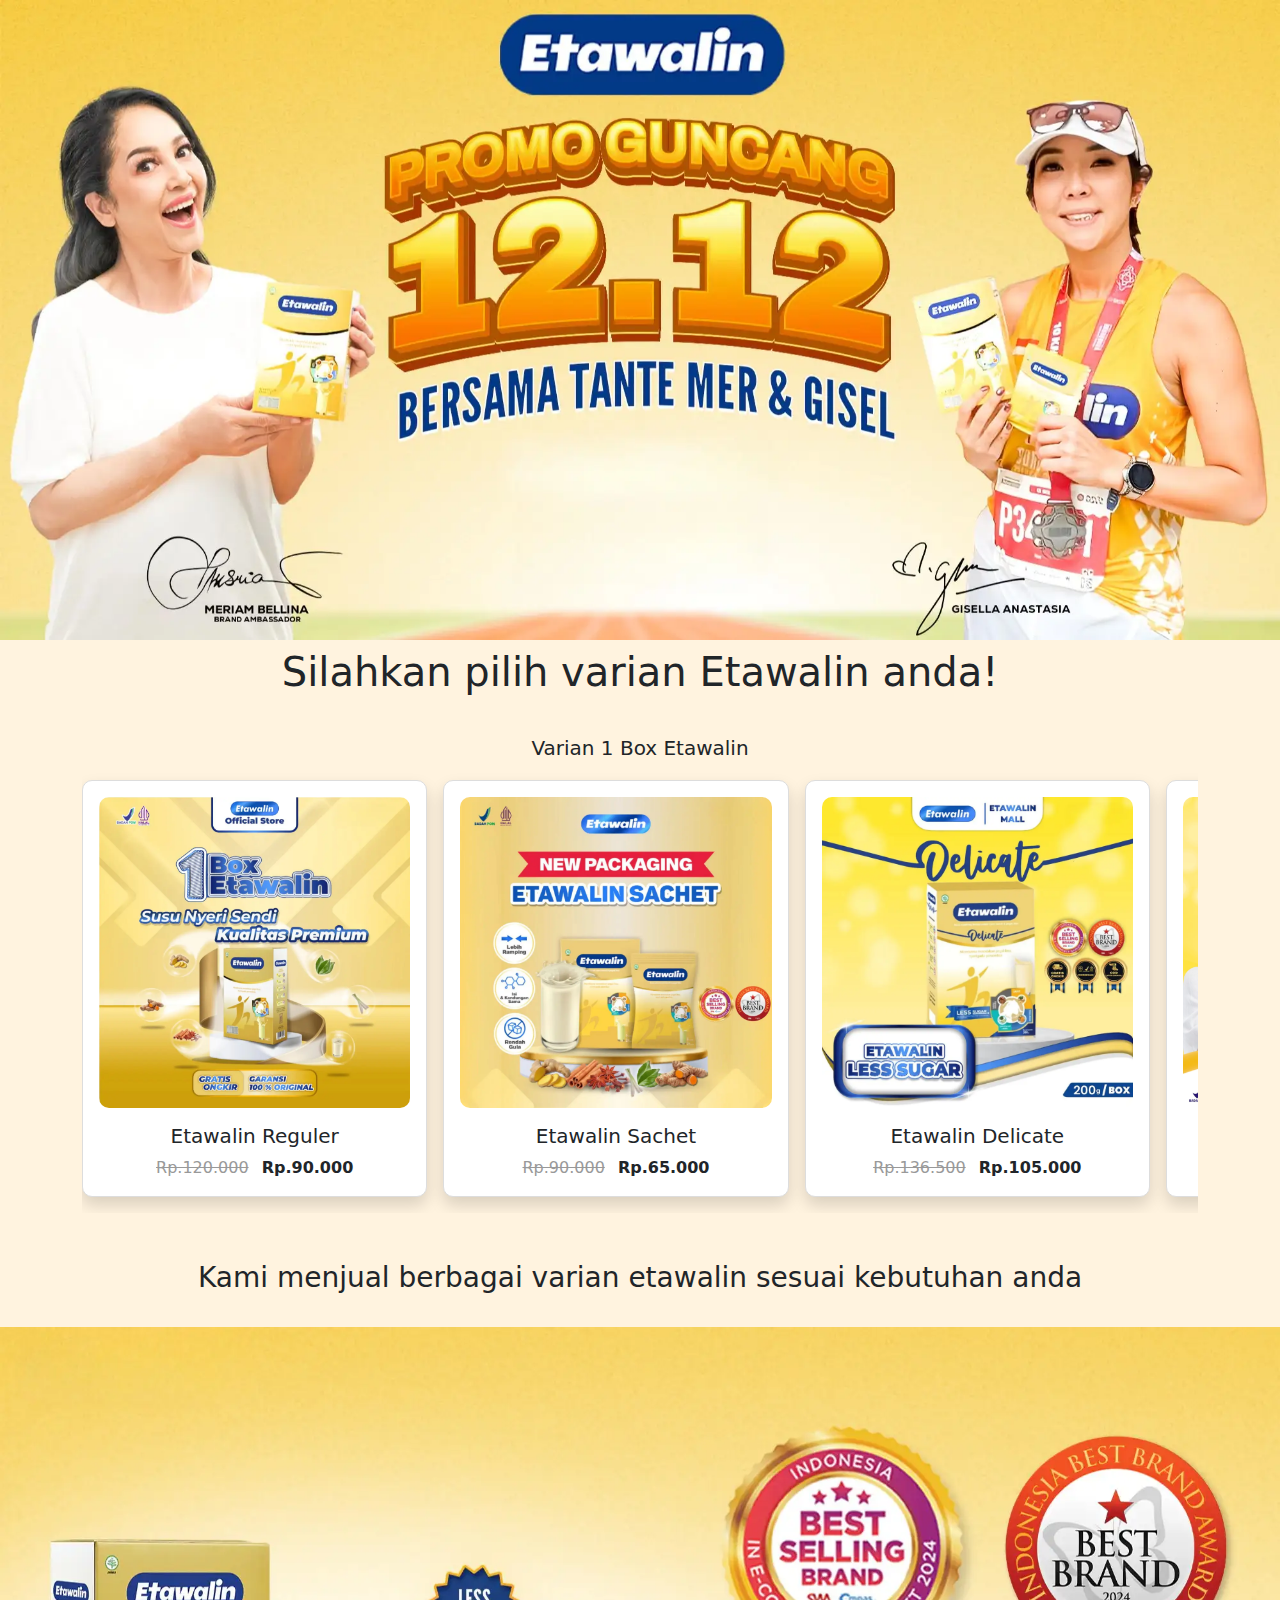
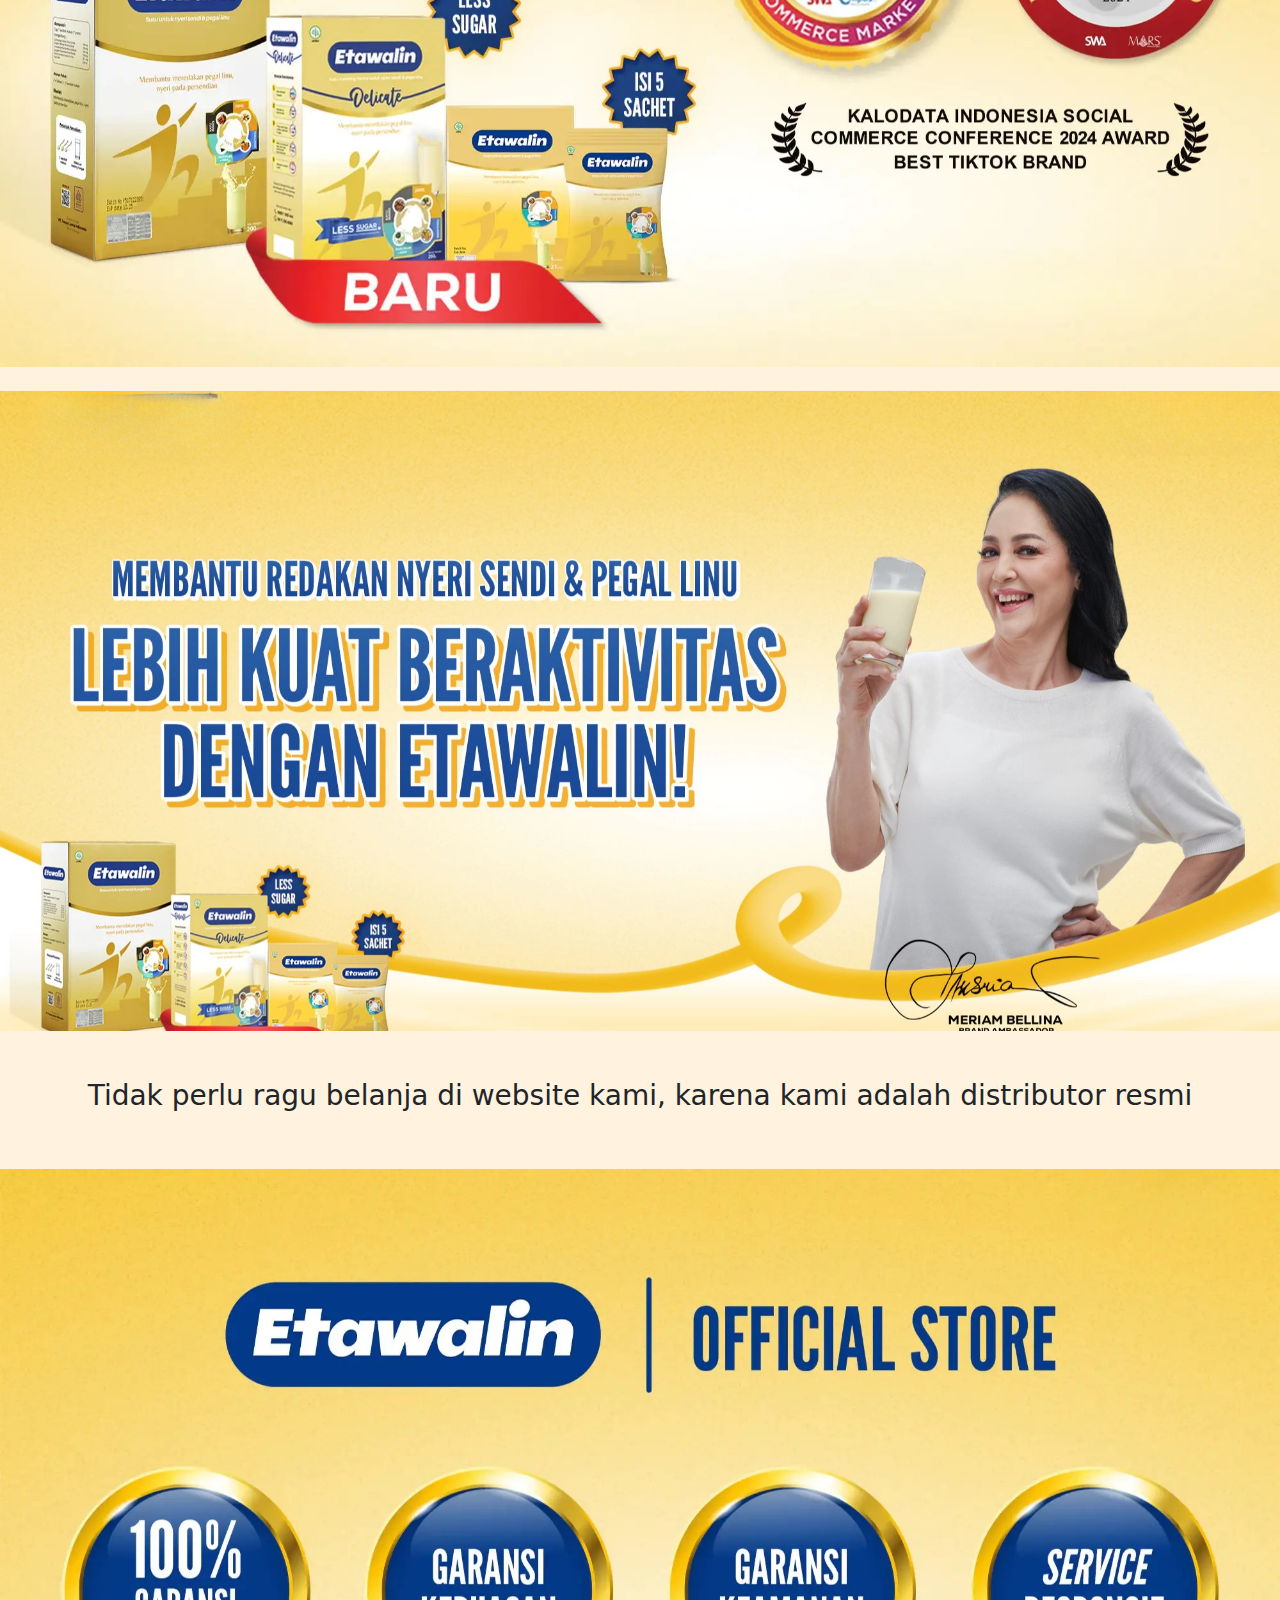
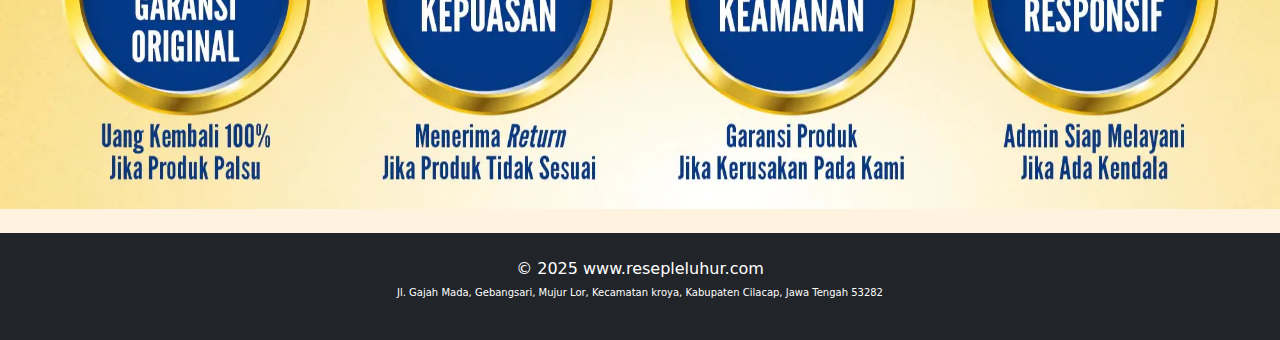
<file: index.html>
<!DOCTYPE html>
<html lang="en">
  <head>
    <meta charset="UTF-8" />
    <meta name="viewport" content="width=device-width, initial-scale=1.0" />
    <!-- Meta Pixel Code -->
    <script>
      !(function (f, b, e, v, n, t, s) {
        if (f.fbq) return;
        n = f.fbq = function () {
          n.callMethod
            ? n.callMethod.apply(n, arguments)
            : n.queue.push(arguments);
        };
        if (!f._fbq) f._fbq = n;
        n.push = n;
        n.loaded = !0;
        n.version = "2.0";
        n.queue = [];
        t = b.createElement(e);
        t.async = !0;
        t.src = v;
        s = b.getElementsByTagName(e)[0];
        s.parentNode.insertBefore(t, s);
      })(
        window,
        document,
        "script",
        "https://connect.facebook.net/en_US/fbevents.js"
      );
      fbq("init", "806756340309329");
      fbq("track", "PageView");
    </script>
    <noscript
      ><img
        height="1"
        width="1"
        style="display: none"
        src="https://www.facebook.com/tr?id=806756340309329&ev=PageView&noscript=1"
    /></noscript>
    <!-- End Meta Pixel Code -->
    <title>Katalog Produk Etawalin</title>
    <link rel="stylesheet" href="style.css" />
    <link
      href="https://cdn.jsdelivr.net/npm/bootstrap@5.3.0/dist/css/bootstrap.min.css"
      rel="stylesheet"
    />
  </head>
  <body class="bgYellow">
    <!-- HEADER PROMO -->
    <div class="header-promo">
      <img src="img/promo1212Wide.webp" class="img-fluid" alt="..." />
    </div>
    <!-- AKHIR HEADER PROMO -->
    <!-- HEADLINE -->
    <div class="headline text-center py-2">
      <h1 class="font-bold">Silahkan pilih varian Etawalin anda!</h1>
    </div>

    <!-- CAROUSEL START -->
    <!-- main container carousel -->
    <div class="container my-4">
      <h5 class="text-center mb-1">Varian 1 Box Etawalin</h5>
      <!-- container card produk -->
      <div class="product-carousel">
        <!-- card 1 -->
        <div
          id="product-name"
          class="productCard shadow"
          onclick="window.location.href='reguler.html';"
        >
          <img src="img/1boxReguler.webp" alt="Product 1" />
          <h5>Etawalin Reguler</h5>
          <div class="price">
            <span class="original">Rp.120.000</span>
            <span class="real fw-bold">Rp.90.000</span>
          </div>
        </div>
        <!-- card 2 -->
        <div
          id="product-name"
          class="productCard shadow"
          onclick="window.location.href='sachet.html';"
        >
          <img src="img/1boxSachet.webp" alt="Product 2" />
          <h5>Etawalin Sachet</h5>
          <div class="price">
            <span class="original">Rp.90.000</span>
            <span class="real fw-bold">Rp.65.000</span>
          </div>
        </div>
        <!-- card 3 -->
        <div
          id="product-name"
          class="productCard shadow"
          onclick="window.location.href='delicate.html';"
        >
          <img src="img/1boxDelicate.webp" alt="Product 4" />
          <h5>Etawalin Delicate</h5>
          <div class="price">
            <span class="original">Rp.136.500</span>
            <span class="real fw-bold">Rp.105.000</span>
          </div>
        </div>
        <!-- card 1 -->
        <div
          id="product-name"
          class="productCard shadow"
          onclick="window.location.href='reguler2.html';" -->
        
          <img src="img/2boxReguler.webp" alt="Product 1" />
          <h5>2 Box Etawalin Reguler</h5>
          <div class="price">
            <span class="original">Rp.240.000</span>
            <span class="real fw-bold">Rp.120.000</span>
          </div>
        </div>
        <!-- card 2 -->
        <div
          id="product-name"
          class="productCard shadow"
          onclick="window.location.href='sachet2.html';"
        >
          <img src="img/1boxSachet.webp" alt="Product 2" />
          <h5>2 box Etawalin Sachet</h5>
          <div class="price">
            <span class="original">Rp.180.000</span>
            <span class="real fw-bold">Rp.130.000</span>
          </div>
        </div>
        <!-- card 3 -->
        <div
          id="product-name"
          class="productCard shadow"
          onclick="window.location.href='delicate2.html';"
        >
          <img src="img/2boxDelicate.webp" alt="Product 4" />
          <h5>2 box Etawalin Delicate</h5>
          <div class="price">
            <span class="original">Rp.273.000</span>
            <span class="real fw-bold">Rp.210.000</span>
          </div>
        </div>
        <!-- akhir card -->
        <!-- akhir card -->
      </div>
      <!-- akhir container card -->
    </div>
    <!-- AKHIR CONTAINER MAIN CAROUSEL  -->
    <div class="headline text-center py-4">
      <h3 class="font-bold">
        Kami menjual berbagai varian etawalin sesuai kebutuhan anda
      </h3>
    </div>
    <script src="https://cdn.jsdelivr.net/npm/bootstrap@5.3.0/dist/js/bootstrap.bundle.min.js"></script>
    <!-- AKHIR CAOUSEL -->
    <!-- OFFICIAL STORE -->
    <div class="header-promo">
      <img src="img/3varianWide.webp" class="img-fluid" alt="..." />
    </div>
    <!-- AKHIR OFFICIAL STORE -->
    <!-- OFFICIAL STORE -->

    <div class="header-promo my-4">
      <img src="img/etawalinWide.jpg" class="img-fluid" alt="..." />
    </div>
    <!-- AKHIR OFFICIAL STORE -->
    <!-- SACHET -->
    <div class="headline text-center py-4">
      <h3 class="font-bold">
        Tidak perlu ragu belanja di website kami, karena kami adalah distributor
        resmi
      </h3>
    </div>
    <div class="header-promo my-4">
      <img src="img/distributorWide.webp" class="img-fluid" alt="..." />
    </div>
    <!-- AKHIR SACHET-->
  </body>
  <!-- FOOTER -->

  <footer class="bg-dark text-white py-4">
    <div class="container text-center">
      <p class="mb-1">&copy; 2025 www.resepleluhur.com</p>
      <p class="alamat">
        Jl. Gajah Mada, Gebangsari, Mujur Lor, Kecamatan kroya, Kabupaten
        Cilacap, Jawa Tengah 53282
      </p>
    </div>
  </footer>
</html>
</file>
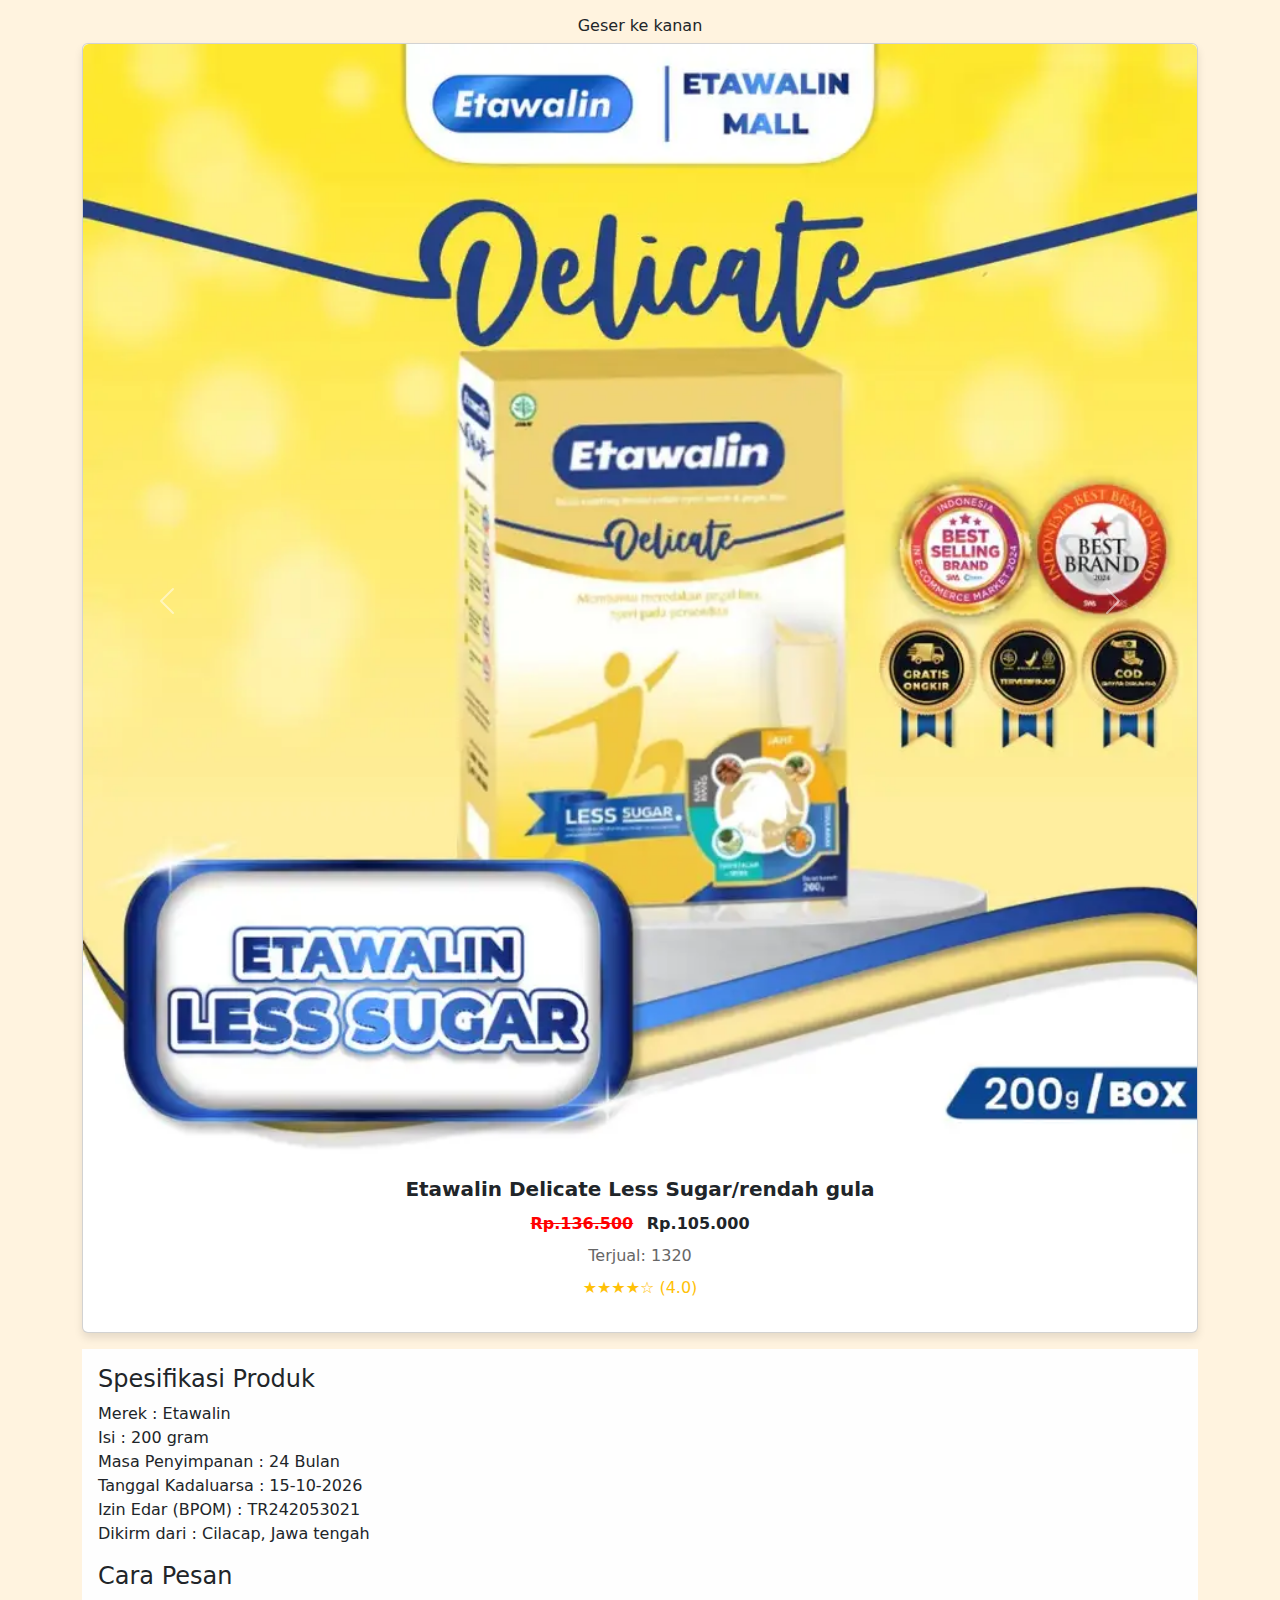
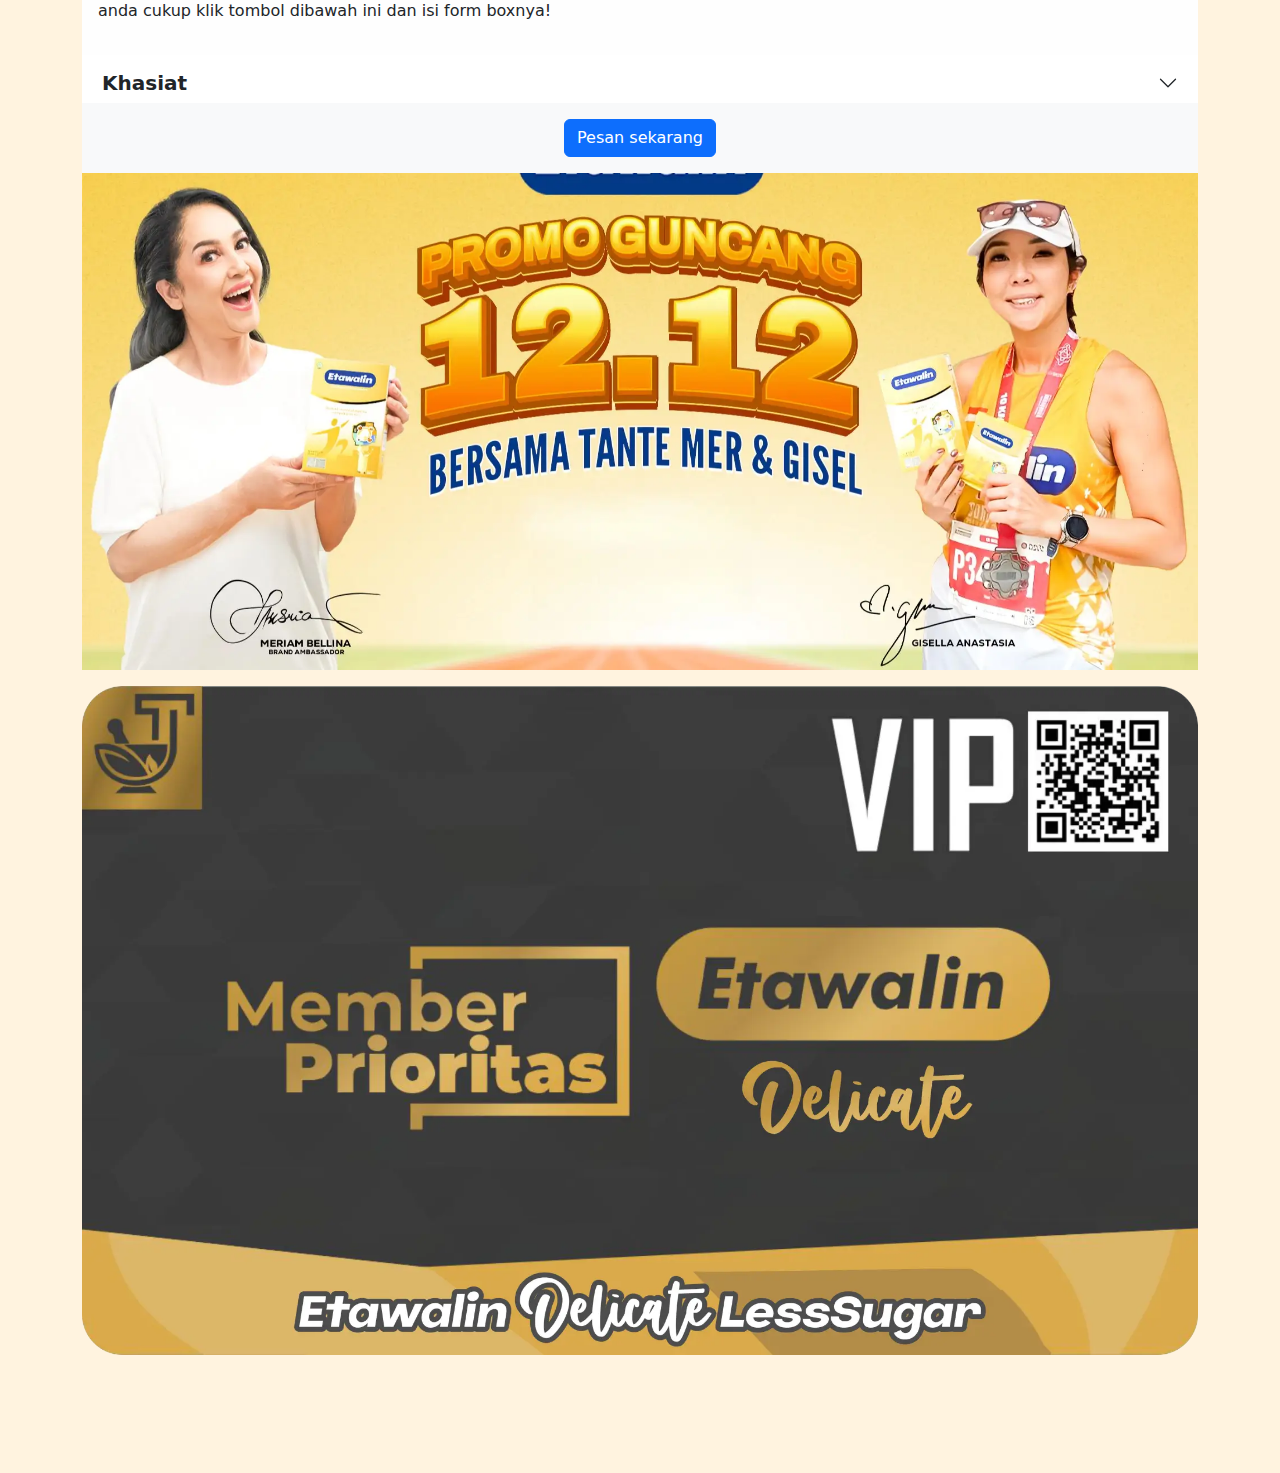
<file: delicate.html>
<!DOCTYPE html>
<html lang="en">
  <head>
    <meta charset="UTF-8" />
    <meta name="viewport" content="width=device-width, initial-scale=1.0" />
    <title>Etawalin Delicate</title>
    <link rel="stylesheet" href="style.css" />

    <link
      href="https://cdn.jsdelivr.net/npm/bootstrap@5.3.0/dist/css/bootstrap.min.css"
      rel="stylesheet"
    />
    <style>
      body {
        margin: 0;
        padding: 0;
        box-sizing: border-box;
      }
    </style>
  </head>

  <body class="bgYellow">
    <!-- MAIN CONTAINER -->
    <div class="container mt-3">
      <h6 class="text-center">Geser ke kanan</h6>
      <!-- CONTAINER STICKY CARD -->
      <div class="card">
        <!-- CAROUSEL GAMBAR -->
        <div
          id="carouselExampleInterval"
          class="carousel slide"
          data-bs-ride="carousel"
        >
          <div class="carousel-inner">
            <div class="carousel-item active" data-bs-interval="2000">
              <img
                src="img/1boxDelicate.webp"
                class="d-block w-100 rounded"
                alt="..."
              />
            </div>
            <div class="carousel-item" data-bs-interval="2000">
              <img
                src="img/formulaDelicate.webp"
                class="d-block w-100 rounded"
                alt="..."
              />
            </div>
            <div class="carousel-item" data-bs-interval="2000">
              <img
                src="img/manfaatDelicate.webp"
                class="d-block w-100 rounded"
                alt="..."
              />
            </div>
            <div class="carousel-item" data-bs-interval="2000">
              <img
                src="img/testi1.webp"
                class="d-block w-100 rounded"
                alt="..."
              />
            </div>
            <div class="carousel-item" data-bs-interval="2000">
              <img
                src="img/testi2.webp"
                class="d-block w-100 rounded"
                alt="..."
              />
            </div>
            <div class="carousel-item" data-bs-interval="2000">
              <img
                src="img/waspadaDelicate.webp"
                class="d-block w-100 rounded"
                alt="..."
              />
            </div>
          </div>
          <button
            class="carousel-control-prev"
            type="button"
            data-bs-target="#carouselExample"
            data-bs-slide="prev"
          >
            <span class="carousel-control-prev-icon" aria-hidden="true"></span>
            <span class="visually-hidden">Previous</span>
          </button>
          <button
            class="carousel-control-next"
            type="button"
            data-bs-target="#carouselExample"
            data-bs-slide="next"
          >
            <span class="carousel-control-next-icon" aria-hidden="true"></span>
            <span class="visually-hidden">Next</span>
          </button>
        </div>
        <!-- AKHIR CAROUSEL GAMBAR -->
        <!-- detail produk -->
        <div class="product-details">
          <div class="product-name">
            Etawalin Delicate Less Sugar/rendah gula
          </div>
          <div class="product-price">
            <span class="original">Rp.136.500</span>
            <span class="real">Rp.105.000</span>
          </div>
          <div class="product-sold">Terjual: 1320</div>
          <div class="product-rating pb-3">
            &#9733;&#9733;&#9733;&#9733;&#9734; (4.0)
          </div>
        </div>
        <!-- akhir detail produk -->
      </div>
      <!-- AKHIR STICKY CARD -->

      <!-- DESKRIPSI PRODUK -->
      <div class="product-description">
        <h4>Spesifikasi Produk</h4>
        <p>
          Merek : Etawalin <br />
          Isi : 200 gram <br />
          Masa Penyimpanan : 24 Bulan <br />
          Tanggal Kadaluarsa : 15-10-2026 <br />
          Izin Edar (BPOM) : TR242053021 <br />
          Dikirm dari : Cilacap, Jawa tengah
        </p>
        <h4>Cara Pesan</h4>
        <p>anda cukup klik tombol dibawah ini dan isi form boxnya!</p>
      </div>
      <div class="accordion accordion-flush" id="accordionFlushExample">
        <div class="accordion-item">
          <h2 class="accordion-header">
            <button class="accordion-button collapsed fw-semibold fs-5" type="button" data-bs-toggle="collapse" data-bs-target="#flush-collapseOne" aria-expanded="false" aria-controls="flush-collapseOne">
              Khasiat
            </button>
          </h2>
          <div id="flush-collapseOne" class="accordion-collapse collapse" data-bs-parent="#accordionFlushExample">
            <div class="accordion-body">Mengatasi berbagai masalah tulang dan persendian seperti : <br>
              <ul>
                <li>Asam urat</li>
                <li>Nyeri sendi</li>
                <li>Pengeroposan Tulang (Osteoporosis)</li>
                <li>Kerusakan sendi (Osteoarthirtis)</li>
                <li>Badan pegal-pegal</li>
                <li>Saraf kejepit</li>
                <li>Memelihara kesehatan tulang & sendi</li>
              </ul>
              <span class="fw-bold fst-italic">Tanpa tambahan gula (aman untuk Diabetes)</span>
            </div>
          </div>
        </div>
      <!-- AKHIR DESKRIPSI PRODUK -->
      <div class="header-promo">
        <img src="img/promo1212Wide.webp" class="img-fluid" alt="..." />
      </div>
      <div class="header-promo mt-3">
        <img src="img/35.webp" class="img-fluid" alt="..." />
      </div>
      <!-- STICKY BUTTON -->
      <div class="container mt-5 text-center sticky-button bg-light">
        <!-- Tombol untuk membuka modal -->
        <button
          type="button"
          class="btn btn-primary"
          data-bs-toggle="modal"
          data-bs-target="#formModal"
        >
          Pesan sekarang
        </button>
      </div>

      <!-- Modal -->
      <div
        class="modal fade"
        id="formModal"
        tabindex="-1"
        aria-labelledby="formModalLabel"
      >
        <div class="modal-dialog">
          <div class="modal-content">
            <div class="modal-header">
              <h5 class="modal-title" id="formModalLabel">Form pemesanan</h5>
              <button
                type="button"
                class="btn-close"
                data-bs-dismiss="modal"
                aria-label="Close"
              ></button>
            </div>
            <div class="modal-body">
              <!-- Form -->

              <style>
                
              </style>
              <form
                id="loops-form-order"
                class="loops-forms"
                action="https://app.loops.id/save-order/adv-sinatria-etawalin-tubuhsehat-com-email-3-4-2"
                method="POST"
              >
                <input
                  type="hidden"
                  name="product"
                  value="Etawalin Delicate - SIN2"
                />

                <div class="loops-group">
                  <label for="name"
                    >Nama lengkap <span class="red">*</span></label
                  >
                  <input
                    type="text"
                    id="name"
                    name="name"
                    value=""
                    placeholder="Tulis nama Anda"
                    required
                  />
                </div>
                <div class="loops-group">
                  <label for="phone">No HP <span class="red">*</span></label>
                  <input
                    type="text"
                    id="phone"
                    name="phone"
                    value=""
                    placeholder="Sebutkan nomor HP aktif Anda: contoh 081234567890"
                    pattern="[0]{1}[0-9]{8,12}"
                    required
                  />
                </div>
                <div class="loops-group">
                  <input
                    id="loops-form-submit"
                    type="submit"
                    value="Beli Sekarang"
                    class="loops-submit"
                  />
                </div>
                <input type="hidden" id="current" name="current" value="" />
                <input type="hidden" name="redirect" value="" />
                <input type="hidden" name="_loops_nonce" value="" />
              </form>
              <!-- End Form -->
            </div>
          </div>
        </div>
      </div>
      <!-- AKHIR STICKY BUTTON -->
    </div>
    <!-- AKHIR MAIN CONTAINER -->
    <script src="script.js"></script>
    <script src="https://cdn.jsdelivr.net/npm/bootstrap@5.3.0/dist/js/bootstrap.bundle.min.js"></script>
  </body>
</html>
</file>
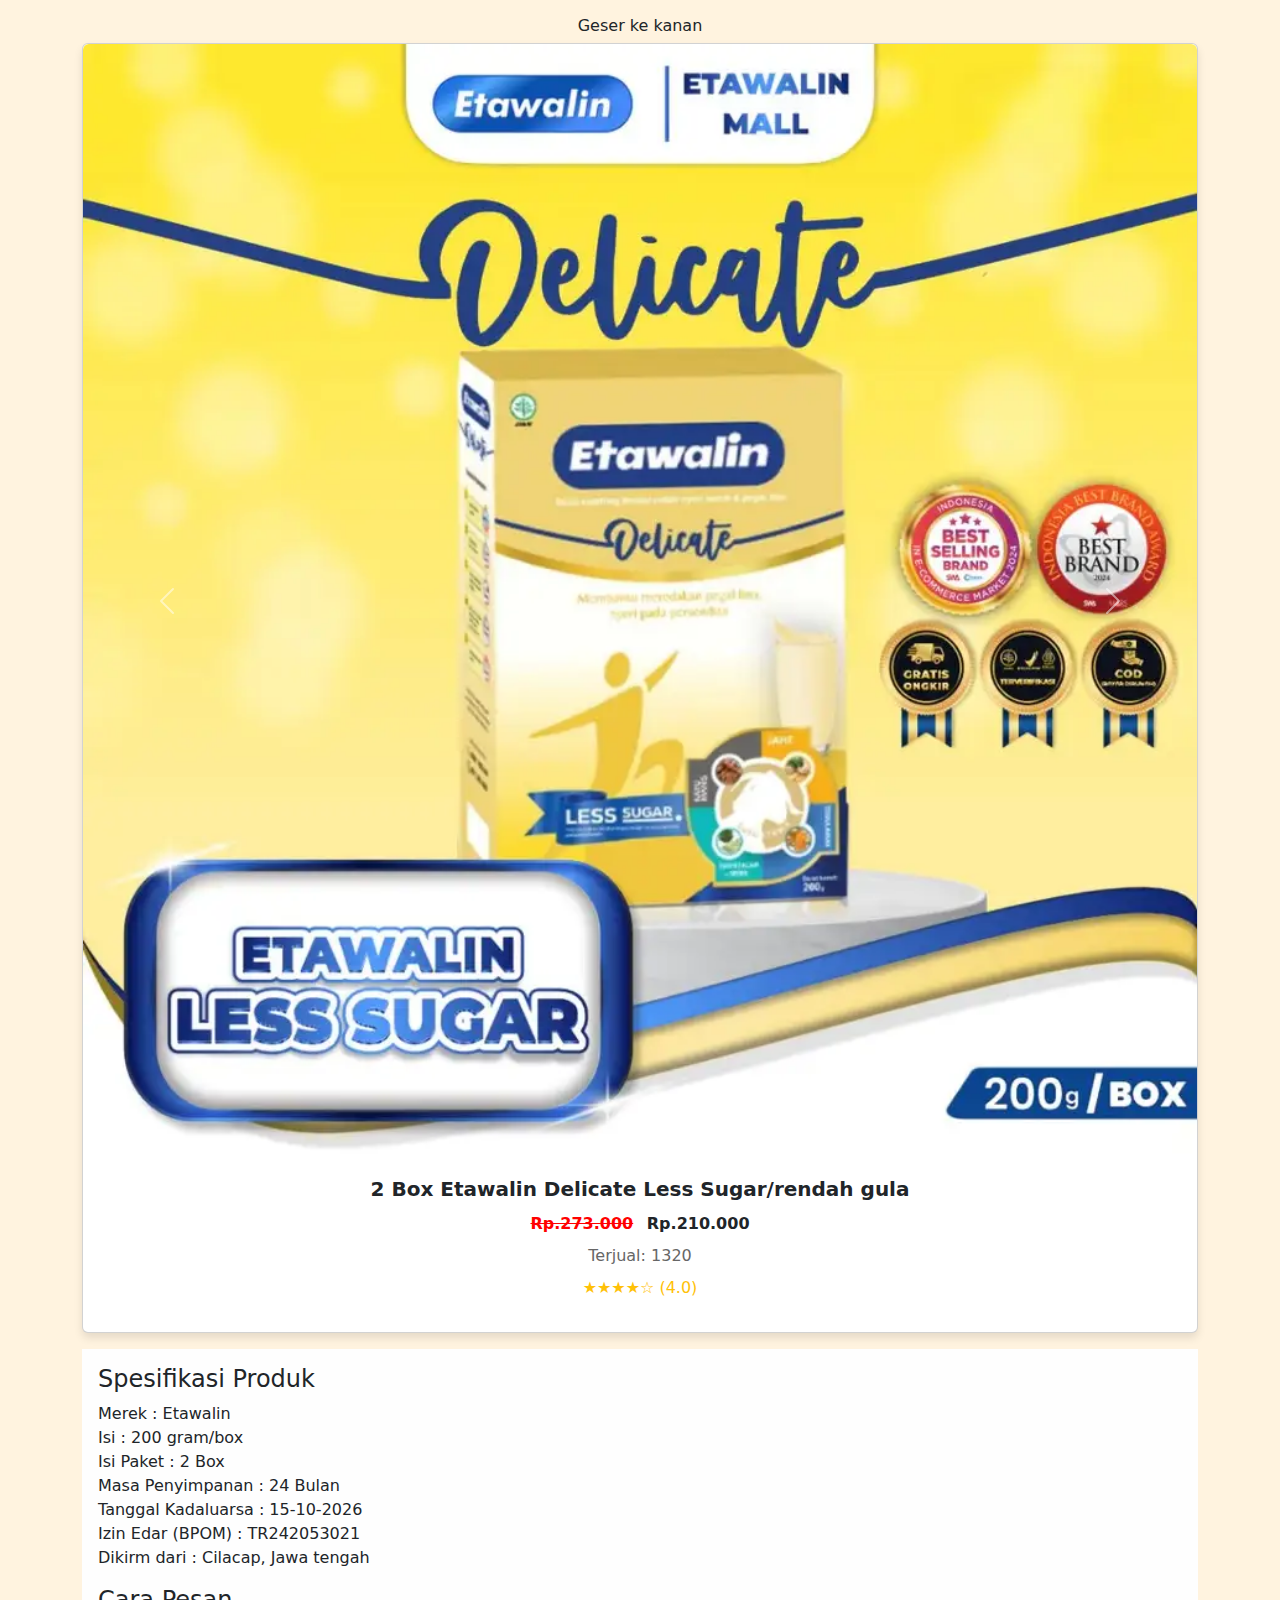
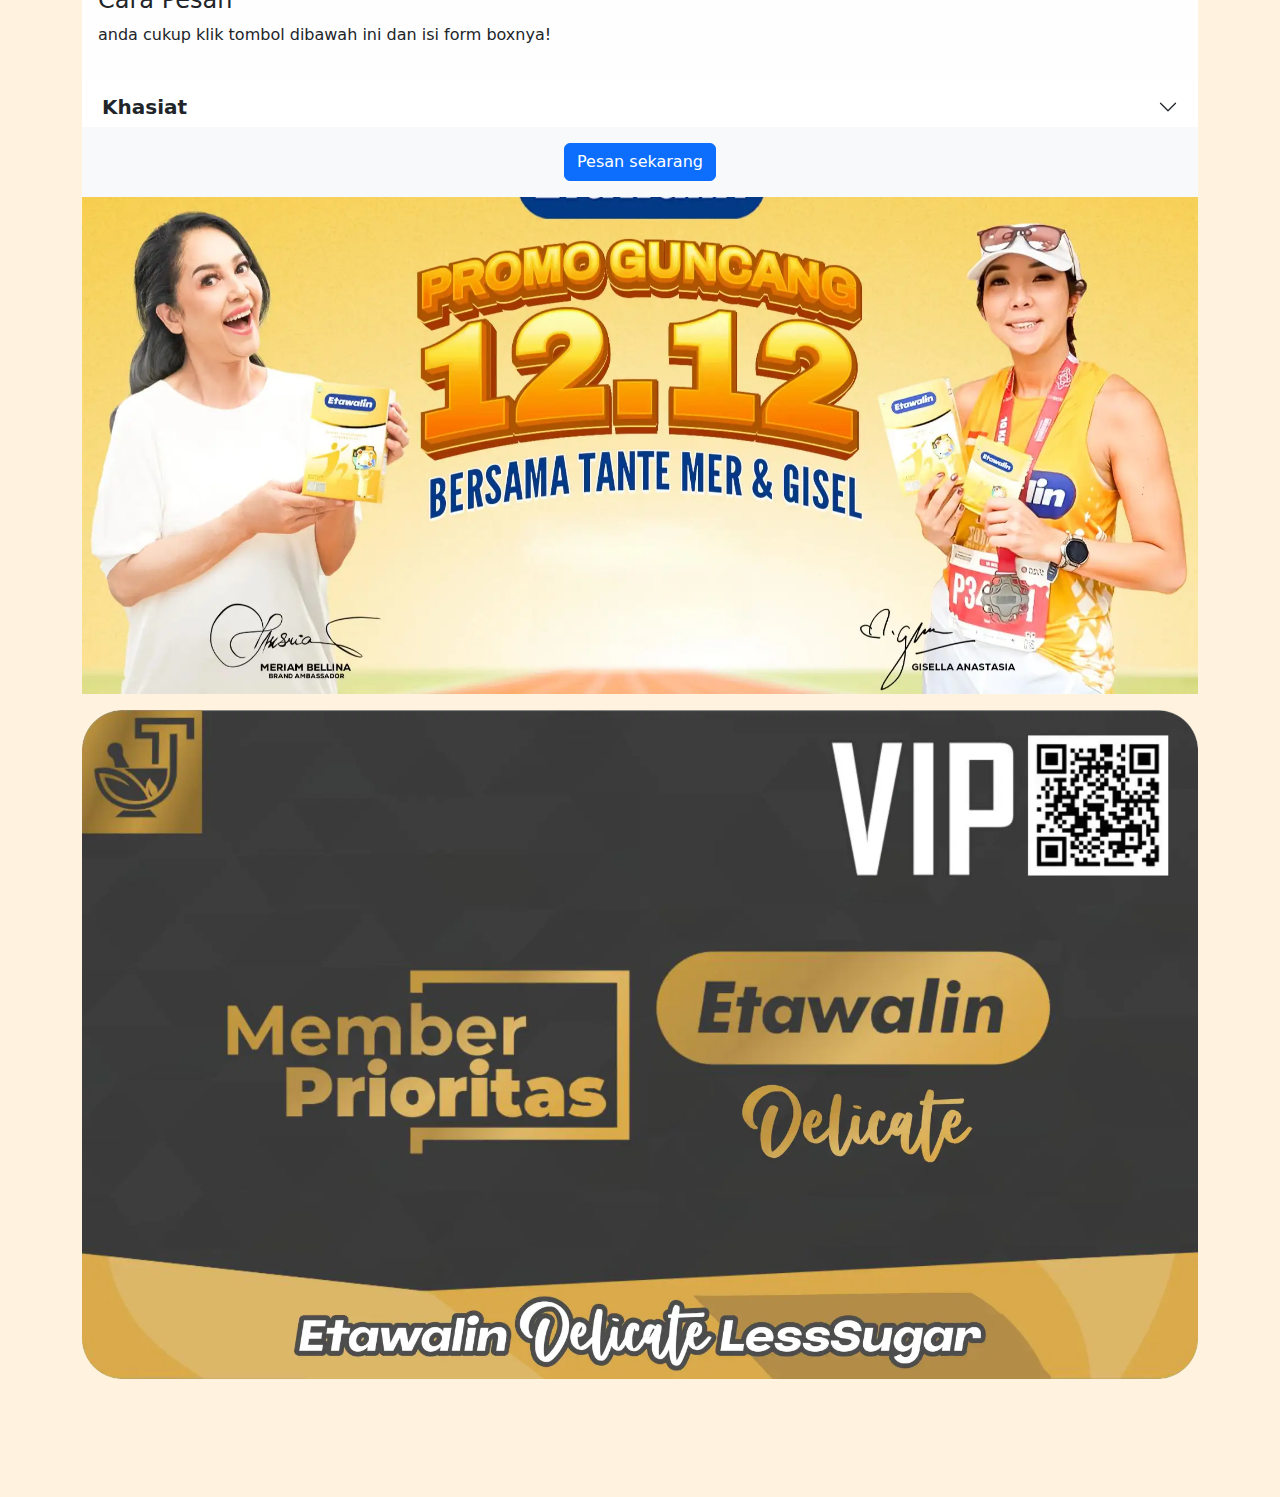
<file: delicate2.html>
<!DOCTYPE html>
<html lang="en">
  <head>
    <meta charset="UTF-8" />
    <meta name="viewport" content="width=device-width, initial-scale=1.0" />
    <title>Etawalin Delicate</title>
    <link rel="stylesheet" href="style.css" />

    <link
      href="https://cdn.jsdelivr.net/npm/bootstrap@5.3.0/dist/css/bootstrap.min.css"
      rel="stylesheet"
    />
    <style>
      body {
        margin: 0;
        padding: 0;
        box-sizing: border-box;
      }
    </style>
  </head>

  <body class="bgYellow">
    <!-- MAIN CONTAINER -->
    <div class="container mt-3">
      <h6 class="text-center">Geser ke kanan</h6>
      <!-- CONTAINER STICKY CARD -->
      <div class="card">
        <!-- CAROUSEL GAMBAR -->
        <div
          id="carouselExampleInterval"
          class="carousel slide"
          data-bs-ride="carousel"
        >
          <div class="carousel-inner">
            <div class="carousel-item active" data-bs-interval="2000">
              <img
                src="img/1boxDelicate.webp"
                class="d-block w-100 rounded"
                alt="..."
              />
            </div>
            <div class="carousel-item" data-bs-interval="2000">
              <img
                src="img/formulaDelicate.webp"
                class="d-block w-100 rounded"
                alt="..."
              />
            </div>
            <div class="carousel-item" data-bs-interval="2000">
              <img
                src="img/manfaatDelicate.webp"
                class="d-block w-100 rounded"
                alt="..."
              />
            </div>
            <div class="carousel-item" data-bs-interval="2000">
              <img
                src="img/testi1.webp"
                class="d-block w-100 rounded"
                alt="..."
              />
            </div>
            <div class="carousel-item" data-bs-interval="2000">
              <img
                src="img/testi2.webp"
                class="d-block w-100 rounded"
                alt="..."
              />
            </div>
            <div class="carousel-item" data-bs-interval="2000">
              <img
                src="img/waspadaDelicate.webp"
                class="d-block w-100 rounded"
                alt="..."
              />
            </div>
          </div>
          <button
            class="carousel-control-prev"
            type="button"
            data-bs-target="#carouselExample"
            data-bs-slide="prev"
          >
            <span class="carousel-control-prev-icon" aria-hidden="true"></span>
            <span class="visually-hidden">Previous</span>
          </button>
          <button
            class="carousel-control-next"
            type="button"
            data-bs-target="#carouselExample"
            data-bs-slide="next"
          >
            <span class="carousel-control-next-icon" aria-hidden="true"></span>
            <span class="visually-hidden">Next</span>
          </button>
        </div>
        <!-- AKHIR CAROUSEL GAMBAR -->
        <!-- detail produk -->
        <div class="product-details">
          <div class="product-name">
            2 Box Etawalin Delicate Less Sugar/rendah gula
          </div>
          <div class="product-price">
            <span class="original">Rp.273.000</span>
            <span class="real">Rp.210.000</span>
          </div>
          <div class="product-sold">Terjual: 1320</div>
          <div class="product-rating pb-3">
            &#9733;&#9733;&#9733;&#9733;&#9734; (4.0)
          </div>
        </div>
        <!-- akhir detail produk -->
      </div>
      <!-- AKHIR STICKY CARD -->

      <!-- DESKRIPSI PRODUK -->
      <div class="product-description">
        <h4>Spesifikasi Produk</h4>
        <p>
          Merek : Etawalin <br />
          Isi : 200 gram/box <br />
          Isi Paket : 2 Box <br />
          Masa Penyimpanan : 24 Bulan <br />
          Tanggal Kadaluarsa : 15-10-2026 <br />
          Izin Edar (BPOM) : TR242053021 <br />
          Dikirm dari : Cilacap, Jawa tengah
        </p>
        <h4>Cara Pesan</h4>
        <p>anda cukup klik tombol dibawah ini dan isi form boxnya!</p>
      </div>
      <div class="accordion accordion-flush" id="accordionFlushExample">
        <div class="accordion-item">
          <h2 class="accordion-header">
            <button class="accordion-button collapsed fw-semibold fs-5" type="button" data-bs-toggle="collapse" data-bs-target="#flush-collapseOne" aria-expanded="false" aria-controls="flush-collapseOne">
              Khasiat
            </button>
          </h2>
          <div id="flush-collapseOne" class="accordion-collapse collapse" data-bs-parent="#accordionFlushExample">
            <div class="accordion-body">Mengatasi berbagai masalah tulang dan persendian seperti : <br>
              <ul>
                <li>Asam urat</li>
                <li>Nyeri sendi</li>
                <li>Pengeroposan Tulang (Osteoporosis)</li>
                <li>Kerusakan sendi (Osteoarthirtis)</li>
                <li>Badan pegal-pegal</li>
                <li>Saraf kejepit</li>
                <li>Memelihara kesehatan tulang & sendi</li>
              </ul>
              <span class="fw-bold fst-italic">Tanpa tambahan gula (aman untuk Diabetes)</span>
            </div>
          </div>
        </div>
      <!-- AKHIR DESKRIPSI PRODUK -->
      <div class="header-promo">
        <img src="img/promo1212Wide.webp" class="img-fluid" alt="..." />
      </div>
      <div class="header-promo mt-3">
        <img src="img/35.webp" class="img-fluid" alt="..." />
      </div>
      <!-- STICKY BUTTON -->
      <div class="container mt-5 text-center sticky-button bg-light">
        <!-- Tombol untuk membuka modal -->
        <button
          type="button"
          class="btn btn-primary"
          data-bs-toggle="modal"
          data-bs-target="#formModal"
        >
          Pesan sekarang
        </button>
      </div>

      <!-- Modal -->
      <div
        class="modal fade"
        id="formModal"
        tabindex="-1"
        aria-labelledby="formModalLabel"
      >
        <div class="modal-dialog">
          <div class="modal-content">
            <div class="modal-header">
              <h5 class="modal-title" id="formModalLabel">Form pemesanan</h5>
              <button
                type="button"
                class="btn-close"
                data-bs-dismiss="modal"
                aria-label="Close"
              ></button>
            </div>
            <div class="modal-body">
              <!-- Form -->

              <style>
                
              </style>
              <form
                id="loops-form-order"
                class="loops-forms"
                action="https://app.loops.id/save-order/adv-sinatria-etawalin-tubuhsehat-com-email-3-4-2"
                method="POST"
              >
                <input
                  type="hidden"
                  name="product"
                  value="Etawalin Delicate - SIN2"
                />

                <div class="loops-group">
                  <label for="name"
                    >Nama lengkap <span class="red">*</span></label
                  >
                  <input
                    type="text"
                    id="name"
                    name="name"
                    value=""
                    placeholder="Tulis nama Anda"
                    required
                  />
                </div>
                <div class="loops-group">
                  <label for="phone">No HP <span class="red">*</span></label>
                  <input
                    type="text"
                    id="phone"
                    name="phone"
                    value=""
                    placeholder="Sebutkan nomor HP aktif Anda: contoh 081234567890"
                    pattern="[0]{1}[0-9]{8,12}"
                    required
                  />
                </div>
                <div class="loops-group">
                  <input
                    id="loops-form-submit"
                    type="submit"
                    value="Beli Sekarang"
                    class="loops-submit"
                  />
                </div>
                <input type="hidden" id="current" name="current" value="" />
                <input type="hidden" name="redirect" value="" />
                <input type="hidden" name="_loops_nonce" value="" />
    
              </form>
              <!-- End Form -->
            </div>
          </div>
        </div>
      </div>
      <!-- AKHIR STICKY BUTTON -->
    </div>
    <!-- AKHIR MAIN CONTAINER -->
    <script src="script.js"></script>
    <script src="https://cdn.jsdelivr.net/npm/bootstrap@5.3.0/dist/js/bootstrap.bundle.min.js"></script>
  </body>
</html>
</file>
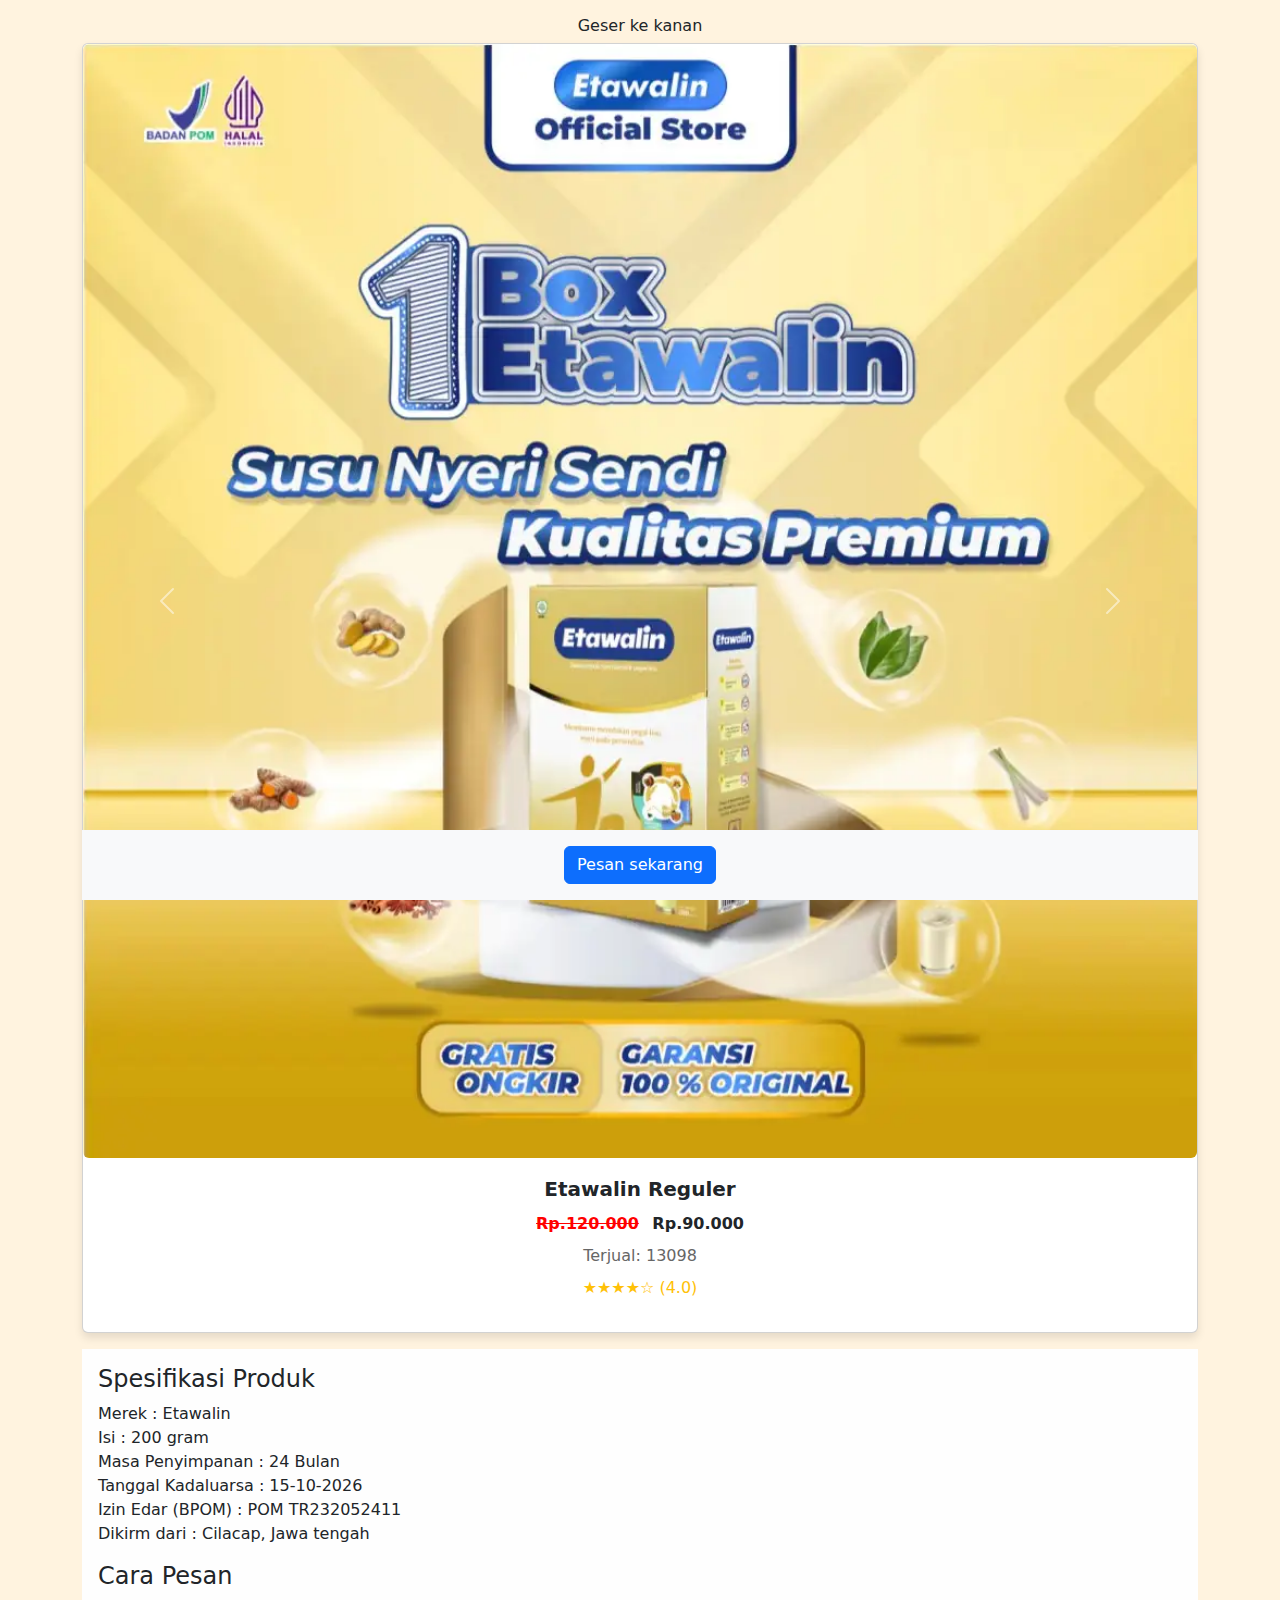
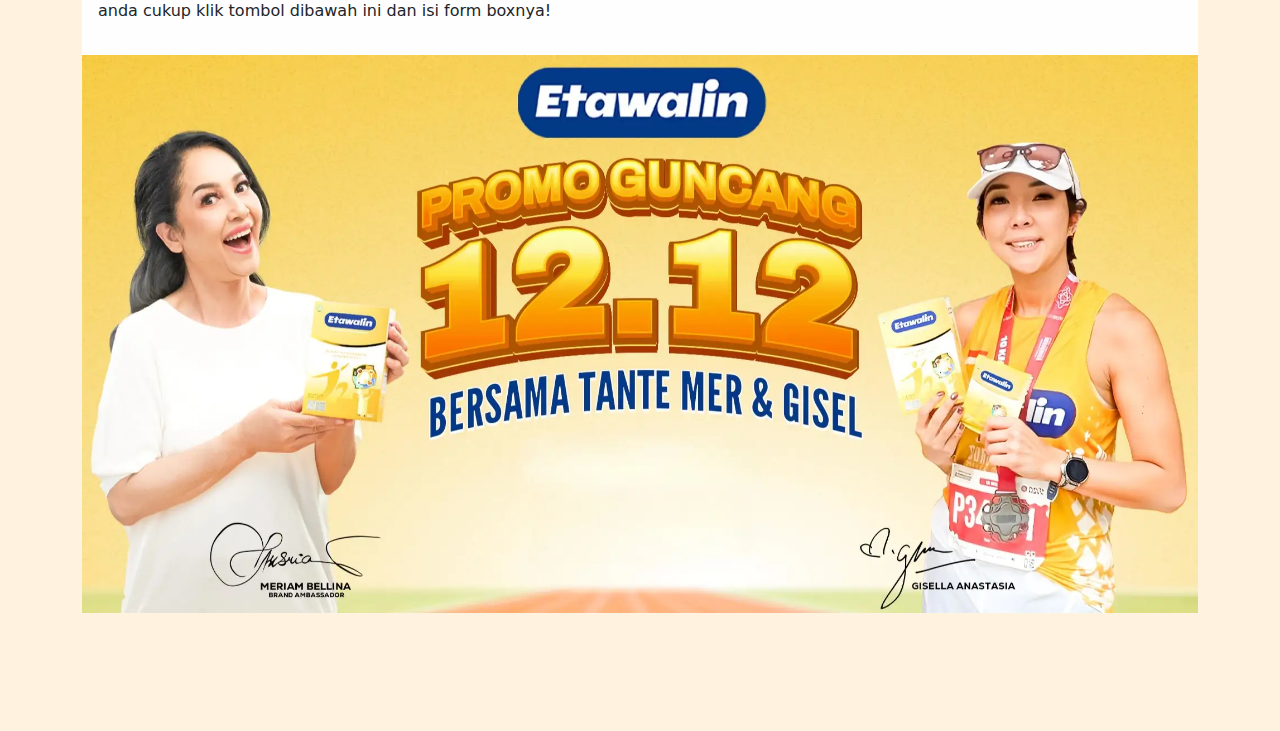
<file: reguler.html>
<!DOCTYPE html>
<html lang="en">
  <head>
    <meta charset="UTF-8" />
    <meta name="viewport" content="width=device-width, initial-scale=1.0" />
    <title>Etawalin</title>
    <link rel="stylesheet" href="style.css" />
    <link
      href="https://cdn.jsdelivr.net/npm/bootstrap@5.3.0/dist/css/bootstrap.min.css"
      rel="stylesheet"
    />
    <style>
      body {
        margin: 0;
        padding: 0;
        box-sizing: border-box;
      }
    </style>
  </head>

  <body class="bgYellow">
    <!-- MAIN CONTAINER -->
    <div class="container mt-3">
      <h6 class="text-center">Geser ke kanan</h6>
      <!-- CONTAINER STICKY CARD -->
      <div class="card">
        <!-- CAROUSEL GAMBAR -->
        <div
          id="carouselExampleInterval"
          class="carousel slide"
          data-bs-ride="carousel"
        >
          <div class="carousel-inner">
            <div class="carousel-item active" data-bs-interval="2000">
              <img
                src="img/1boxReguler.webp"
                class="d-block w-100 rounded"
                alt="..."
              />
            </div>
            <div class="carousel-item" data-bs-interval="2000">
              <img
                src="img/formulaReguler.webp"
                class="d-block w-100 rounded"
                alt="..."
              />
            </div>
            <div class="carousel-item" data-bs-interval="2000">
              <img
                src="img/manfaatReguler.webp"
                class="d-block w-100 rounded"
                alt="..."
              />
            </div>
            <div class="carousel-item" data-bs-interval="2000">
              <img
                src="img/testi1.webp"
                class="d-block w-100 rounded"
                alt="..."
              />
            </div>
            <div class="carousel-item" data-bs-interval="2000">
              <img
                src="img/testi2.webp"
                class="d-block w-100 rounded"
                alt="..."
              />
            </div>
            <div class="carousel-item" data-bs-interval="2000">
              <img
                src="img/waspada.webp"
                class="d-block w-100 rounded"
                alt="..."
              />
            </div>
          </div>
          <button
            class="carousel-control-prev"
            type="button"
            data-bs-target="#carouselExample"
            data-bs-slide="prev"
          >
            <span class="carousel-control-prev-icon" aria-hidden="true"></span>
            <span class="visually-hidden">Previous</span>
          </button>
          <button
            class="carousel-control-next"
            type="button"
            data-bs-target="#carouselExample"
            data-bs-slide="next"
          >
            <span class="carousel-control-next-icon" aria-hidden="true"></span>
            <span class="visually-hidden">Next</span>
          </button>
        </div>
        <!-- AKHIR CAROUSEL GAMBAR -->
        <!-- detail produk -->
        <div class="product-details">
          <div class="product-name">Etawalin Reguler</div>
          <div class="product-price">
            <span class="original">Rp.120.000</span>
            <span class="real">Rp.90.000</span>
          </div>
          <div class="product-sold">Terjual: 13098</div>
          <div class="product-rating pb-3">
            &#9733;&#9733;&#9733;&#9733;&#9734; (4.0)
          </div>
        </div>
        <!-- akhir detail produk -->
      </div>
      <!-- AKHIR STICKY CARD -->

      <!-- DESKRIPSI PRODUK -->
      <div class="product-description">
        <h4>Spesifikasi Produk</h4>
        <p>
          Merek : Etawalin <br />
          Isi : 200 gram <br />
          Masa Penyimpanan : 24 Bulan <br />
          Tanggal Kadaluarsa : 15-10-2026 <br />
          Izin Edar (BPOM) : POM TR232052411 <br />
          Dikirm dari : Cilacap, Jawa tengah
        </p>
        <h4>Cara Pesan</h4>
        <p>anda cukup klik tombol dibawah ini dan isi form boxnya!</p>
      </div>

      <!-- AKHIR DESKRIPSI PRODUK -->
      <div class="header-promo">
        <img src="img/promo1212Wide.webp" class="img-fluid" alt="..." />
      </div>
      <!-- STICKY BUTTON -->
      <div class="container mt-5 text-center sticky-button bg-light">
        <!-- Tombol untuk membuka modal -->
        <button
          type="button"
          class="btn btn-primary"
          data-bs-toggle="modal"
          data-bs-target="#formModal"
        >
          Pesan sekarang
        </button>
      </div>

      <!-- Modal -->
      <div
        class="modal fade"
        id="formModal"
        tabindex="-1"
        aria-labelledby="formModalLabel"
      >
        <div class="modal-dialog">
          <div class="modal-content">
            <div class="modal-header">
              <h5 class="modal-title" id="formModalLabel">Form pemesanan</h5>
              <button
                type="button"
                class="btn-close"
                data-bs-dismiss="modal"
                aria-label="Close"
              ></button>
            </div>
            <div class="modal-body">
              <!-- Form -->
              <form
                id="loops-form-order"
                class="loops-forms"
                action="https://app.loops.id/save-order/adv-sinatria-etawalin-tubuhsehat-com-email-3-7"
                method="POST"
              >
                <input type="hidden" name="product" value="Etawalin - SIN2" />

                <div class="loops-group">
                  <label for="name"
                    >Nama lengkap <span class="red">*</span></label
                  >
                  <input
                    type="text"
                    id="name"
                    name="name"
                    value=""
                    placeholder="Tulis nama Anda"
                    required
                  />
                </div>
                <div class="loops-group">
                  <label for="phone">No HP <span class="red">*</span></label>
                  <input
                    type="text"
                    id="phone"
                    name="phone"
                    value=""
                    placeholder="Sebutkan nomor HP aktif Anda: contoh 081234567890"
                    pattern="[0]{1}[0-9]{8,12}"
                    required
                  />
                </div>
                <div class="loops-group">
                  <input
                    id="loops-form-submit"
                    type="submit"
                    value="Beli Sekarang"
                    class="loops-submit"
                  />
                </div>
                <input type="hidden" id="current" name="current" value="" />
                <input type="hidden" name="redirect" value="" />
                <input type="hidden" name="_loops_nonce" value="" />
                <p class="loops-footer">
                  Powered by
                  <a
                    href="https://loops.id/?utm_source=form-embed&utm_content=277071"
                    >Loops.id</a
                  >.
                </p>
              </form>
              <!-- end form -->
            </div>
          </div>
        </div>
      </div>
      <!-- AKHIR STICKY BUTTON -->
    </div>
    <!-- AKHIR MAIN CONTAINER -->
    <script src="script.js"></script>
    <script src="https://cdn.jsdelivr.net/npm/bootstrap@5.3.0/dist/js/bootstrap.bundle.min.js"></script>
  </body>
</html>
</file>
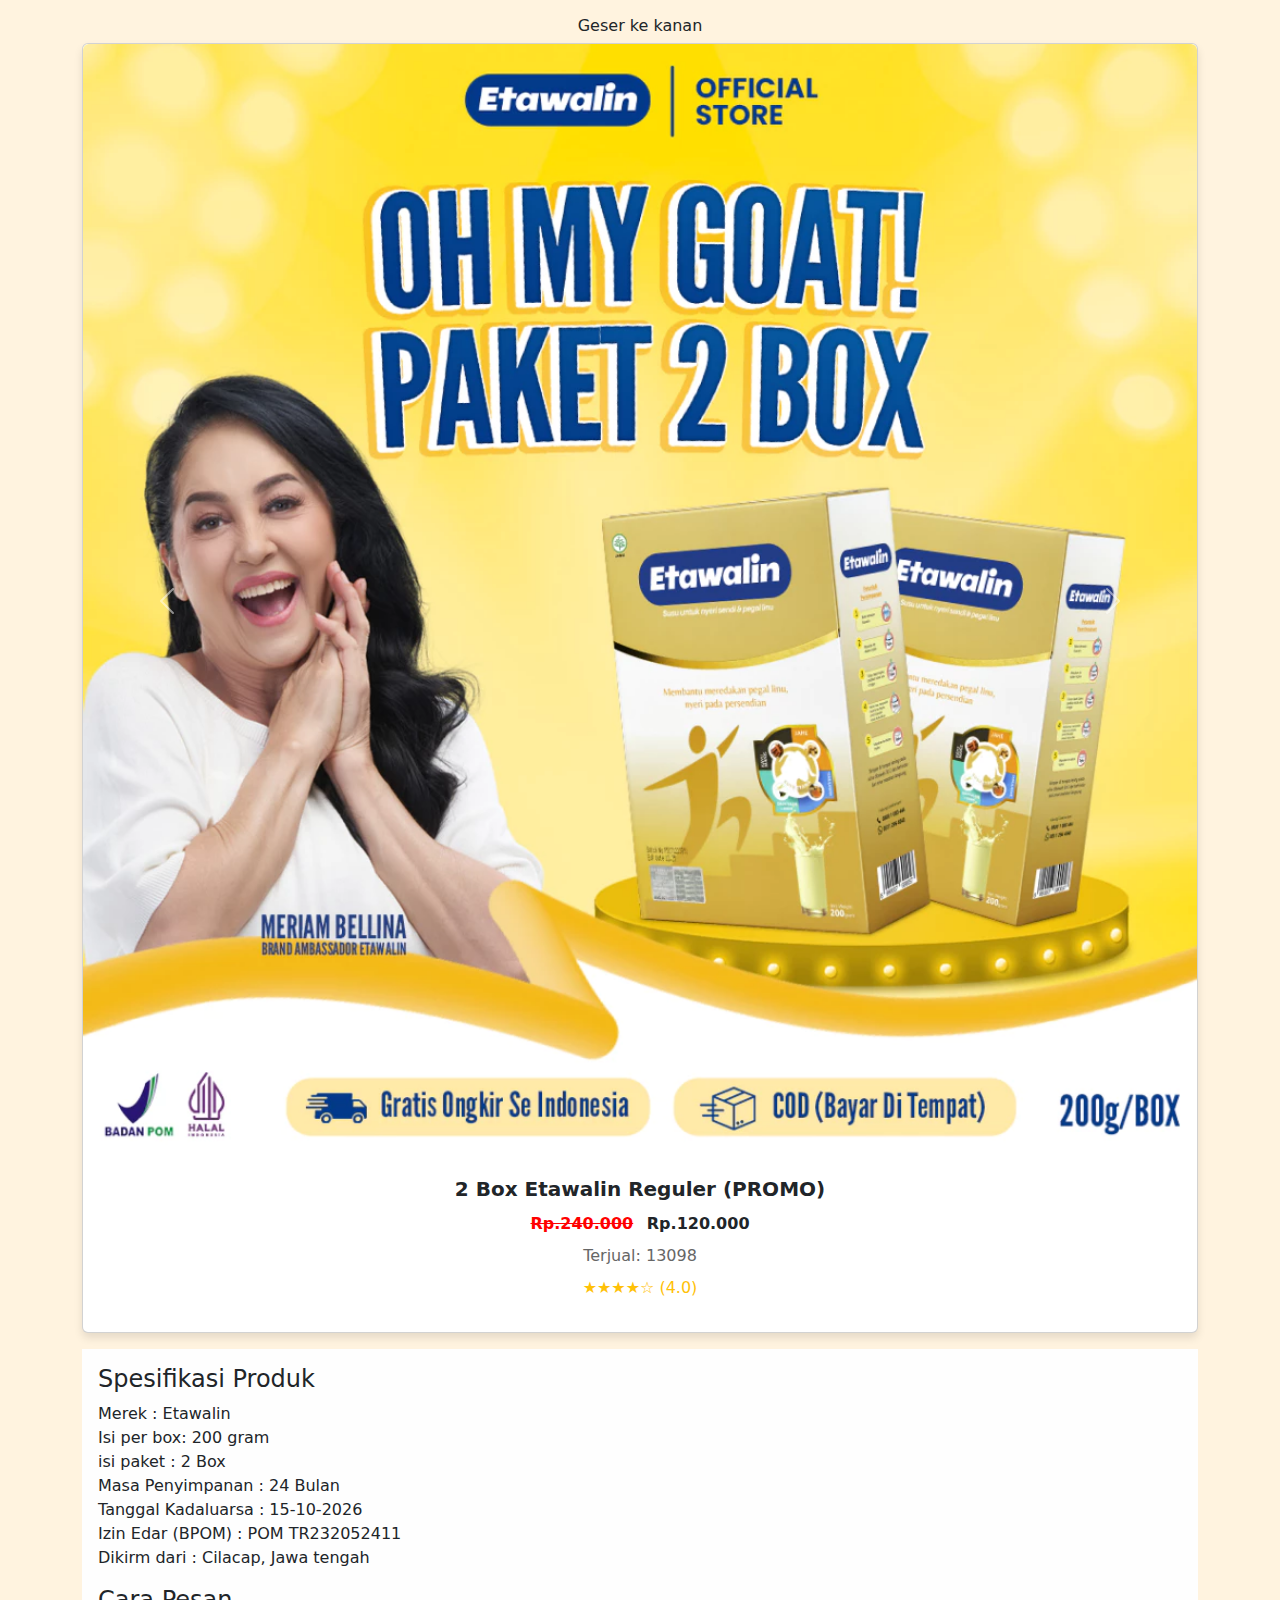
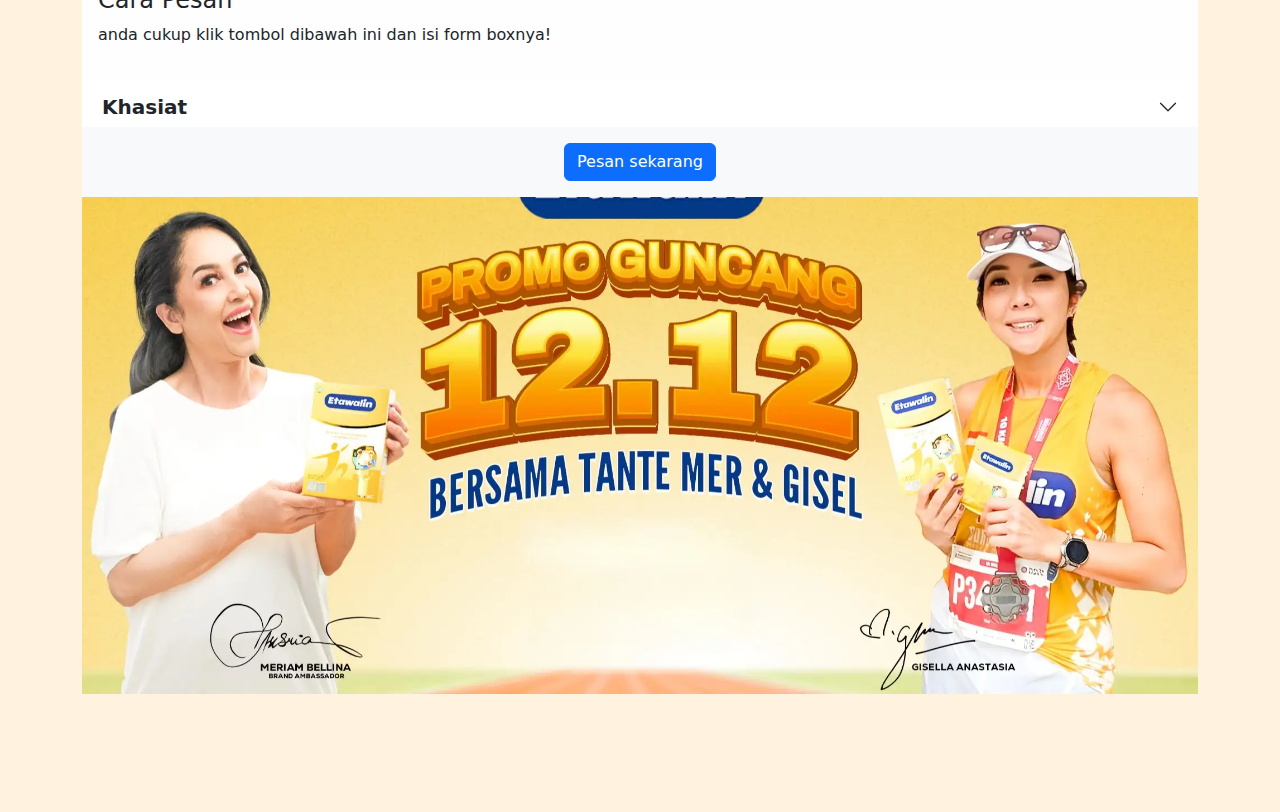
<file: reguler2.html>
<!DOCTYPE html>
<html lang="en">
  <head>
    <meta charset="UTF-8" />
    <meta name="viewport" content="width=device-width, initial-scale=1.0" />
    <title>Etawalin</title>
    <link rel="stylesheet" href="style.css" />
    <link
      href="https://cdn.jsdelivr.net/npm/bootstrap@5.3.0/dist/css/bootstrap.min.css"
      rel="stylesheet"
    />
    <style>
      body {
        margin: 0;
        padding: 0;
        box-sizing: border-box;
      }
    </style>
  </head>

  <body class="bgYellow">
    <!-- MAIN CONTAINER -->
    <div class="container mt-3">
      <h6 class="text-center">Geser ke kanan</h6>
      <!-- CONTAINER STICKY CARD -->
      <div class="card">
        <!-- CAROUSEL GAMBAR -->
        <div
          id="carouselExampleInterval"
          class="carousel slide"
          data-bs-ride="carousel"
        >
          <div class="carousel-inner">
            <div class="carousel-item active" data-bs-interval="2000">
              <img
                src="img/2boxReguler.webp"
                class="d-block w-100 rounded"
                alt="..."
              />
            </div>
            <div class="carousel-item" data-bs-interval="2000">
              <img
                src="img/formulaReguler.webp"
                class="d-block w-100 rounded"
                alt="..."
              />
            </div>
            <div class="carousel-item" data-bs-interval="2000">
              <img
                src="img/manfaatReguler.webp"
                class="d-block w-100 rounded"
                alt="..."
              />
            </div>
            <div class="carousel-item" data-bs-interval="2000">
              <img
                src="img/testi1.webp"
                class="d-block w-100 rounded"
                alt="..."
              />
            </div>
            <div class="carousel-item" data-bs-interval="2000">
              <img
                src="img/testi2.webp"
                class="d-block w-100 rounded"
                alt="..."
              />
            </div>
            <div class="carousel-item" data-bs-interval="2000">
              <img
                src="img/waspada.webp"
                class="d-block w-100 rounded"
                alt="..."
              />
            </div>
          </div>
          <button
            class="carousel-control-prev"
            type="button"
            data-bs-target="#carouselExample"
            data-bs-slide="prev"
          >
            <span class="carousel-control-prev-icon" aria-hidden="true"></span>
            <span class="visually-hidden">Previous</span>
          </button>
          <button
            class="carousel-control-next"
            type="button"
            data-bs-target="#carouselExample"
            data-bs-slide="next"
          >
            <span class="carousel-control-next-icon" aria-hidden="true"></span>
            <span class="visually-hidden">Next</span>
          </button>
        </div>
        <!-- AKHIR CAROUSEL GAMBAR -->
        <!-- detail produk -->
        <div class="product-details">
          <div class="product-name">2 Box Etawalin Reguler (PROMO)</div>
          <div class="product-price">
            <span class="original">Rp.240.000</span>
            <span class="real">Rp.120.000</span>
          </div>
          <div class="product-sold">Terjual: 13098</div>
          <div class="product-rating pb-3">
            &#9733;&#9733;&#9733;&#9733;&#9734; (4.0)
          </div>
        </div>
        <!-- akhir detail produk -->
      </div>
      <!-- AKHIR STICKY CARD -->

      <!-- DESKRIPSI PRODUK -->
      <div class="product-description">
        <h4>Spesifikasi Produk</h4>
        <p>
          Merek : Etawalin <br />
          Isi per box: 200 gram <br />
          isi paket : 2 Box <br />
          Masa Penyimpanan : 24 Bulan <br />
          Tanggal Kadaluarsa : 15-10-2026 <br />
          Izin Edar (BPOM) : POM TR232052411 <br />
          Dikirm dari : Cilacap, Jawa tengah
        </p>
        <h4>Cara Pesan</h4>
        <p>anda cukup klik tombol dibawah ini dan isi form boxnya!</p>
      </div>
      <div class="accordion accordion-flush" id="accordionFlushExample">
        <div class="accordion-item">
          <h2 class="accordion-header">
            <button class="accordion-button collapsed fw-semibold fs-5" type="button" data-bs-toggle="collapse" data-bs-target="#flush-collapseOne" aria-expanded="false" aria-controls="flush-collapseOne">
              Khasiat
            </button>
          </h2>
          <div id="flush-collapseOne" class="accordion-collapse collapse" data-bs-parent="#accordionFlushExample">
            <div class="accordion-body">Mengatasi berbagai masalah tulang dan persendian seperti : <br>
              <ul>
                <li>Asam urat</li>
                <li>Nyeri sendi</li>
                <li>Pengeroposan Tulang (Osteoporosis)</li>
                <li>Kerusakan sendi (Osteoarthirtis)</li>
                <li>Badan pegal-pegal</li>
                <li>Saraf kejepit</li>
                <li>Memelihara kesehatan tulang & sendi</li>
              </ul>
            </div>
          </div>
        </div>
      <!-- AKHIR DESKRIPSI PRODUK -->
      <div class="header-promo">
        <img src="img/promo1212Wide.webp" class="img-fluid" alt="..." />
      </div>
      <!-- STICKY BUTTON -->
      <div class="container mt-5 text-center sticky-button bg-light">
        <!-- Tombol untuk membuka modal -->
        <button
          type="button"
          class="btn btn-primary"
          data-bs-toggle="modal"
          data-bs-target="#formModal"
        >
          Pesan sekarang
        </button>
      </div>

      <!-- Modal -->
      <div
        class="modal fade"
        id="formModal"
        tabindex="-1"
        aria-labelledby="formModalLabel"
      >
        <div class="modal-dialog">
          <div class="modal-content">
            <div class="modal-header">
              <h5 class="modal-title" id="formModalLabel">Form pemesanan</h5>
              <button
                type="button"
                class="btn-close"
                data-bs-dismiss="modal"
                aria-label="Close"
              ></button>
            </div>
            <div class="modal-body">
              <!-- Form -->
              <form
                id="loops-form-order"
                class="loops-forms"
                action="https://app.loops.id/save-order/adv-sinatria-etawalin-tubuhsehat-com-email-3-7"
                method="POST"
              >
                <input type="hidden" name="product" value="Etawalin - SIN2" />

                <div class="loops-group">
                  <label for="name"
                    >Nama lengkap <span class="red">*</span></label
                  >
                  <input
                    type="text"
                    id="name"
                    name="name"
                    value=""
                    placeholder="Tulis nama Anda"
                    required
                  />
                </div>
                <div class="loops-group">
                  <label for="phone">No HP <span class="red">*</span></label>
                  <input
                    type="text"
                    id="phone"
                    name="phone"
                    value=""
                    placeholder="Sebutkan nomor HP aktif Anda: contoh 081234567890"
                    pattern="[0]{1}[0-9]{8,12}"
                    required
                  />
                </div>
                <div class="loops-group">
                  <input
                    id="loops-form-submit"
                    type="submit"
                    value="Beli Sekarang"
                    class="loops-submit"
                  />
                </div>
                <input type="hidden" id="current" name="current" value="" />
                <input type="hidden" name="redirect" value="" />
                <input type="hidden" name="_loops_nonce" value="" />
                <p class="loops-footer">
                  Powered by
                  <a
                    href="https://loops.id/?utm_source=form-embed&utm_content=277071"
                    >Loops.id</a
                  >.
                </p>
              </form>
              <!-- end form -->
            </div>
          </div>
        </div>
      </div>
      <!-- AKHIR STICKY BUTTON -->
    </div>
    <!-- AKHIR MAIN CONTAINER -->
    <script src="script.js"></script>
    <script src="https://cdn.jsdelivr.net/npm/bootstrap@5.3.0/dist/js/bootstrap.bundle.min.js"></script>
  </body>
</html>
</file>
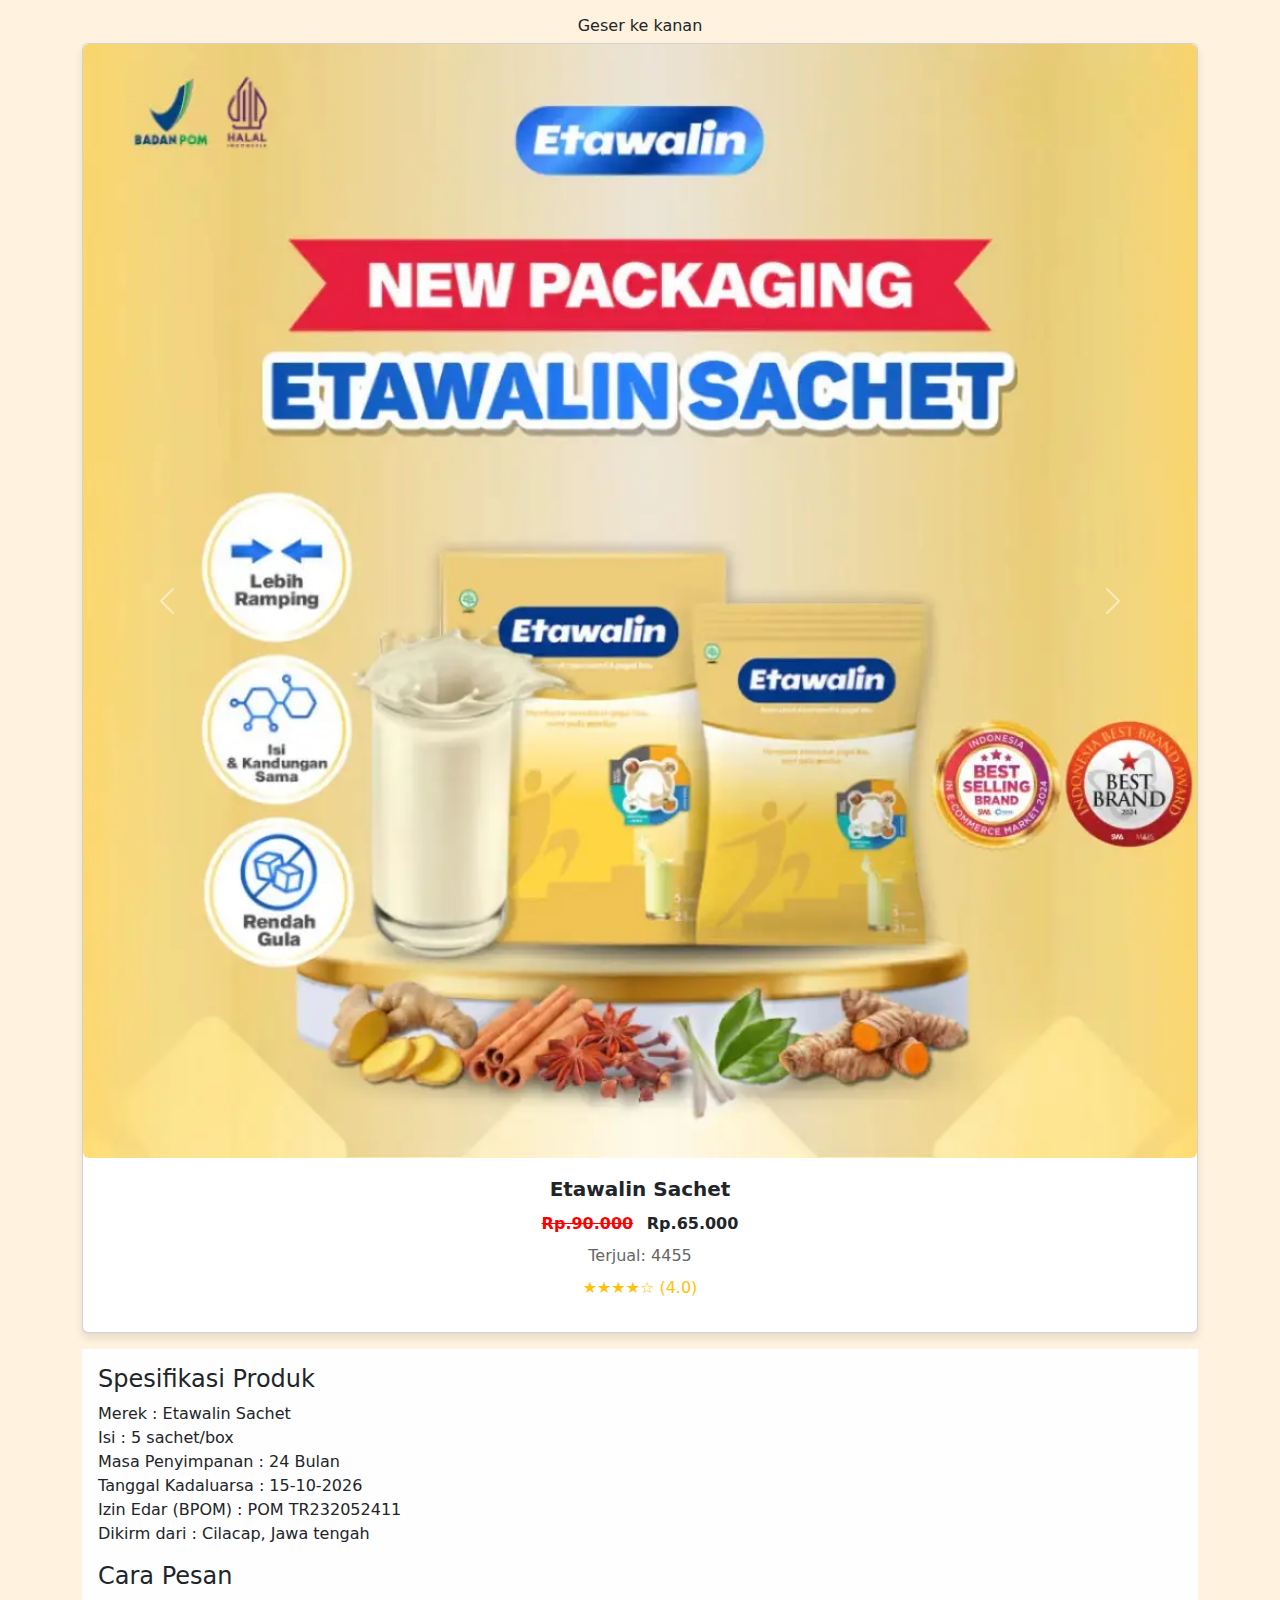
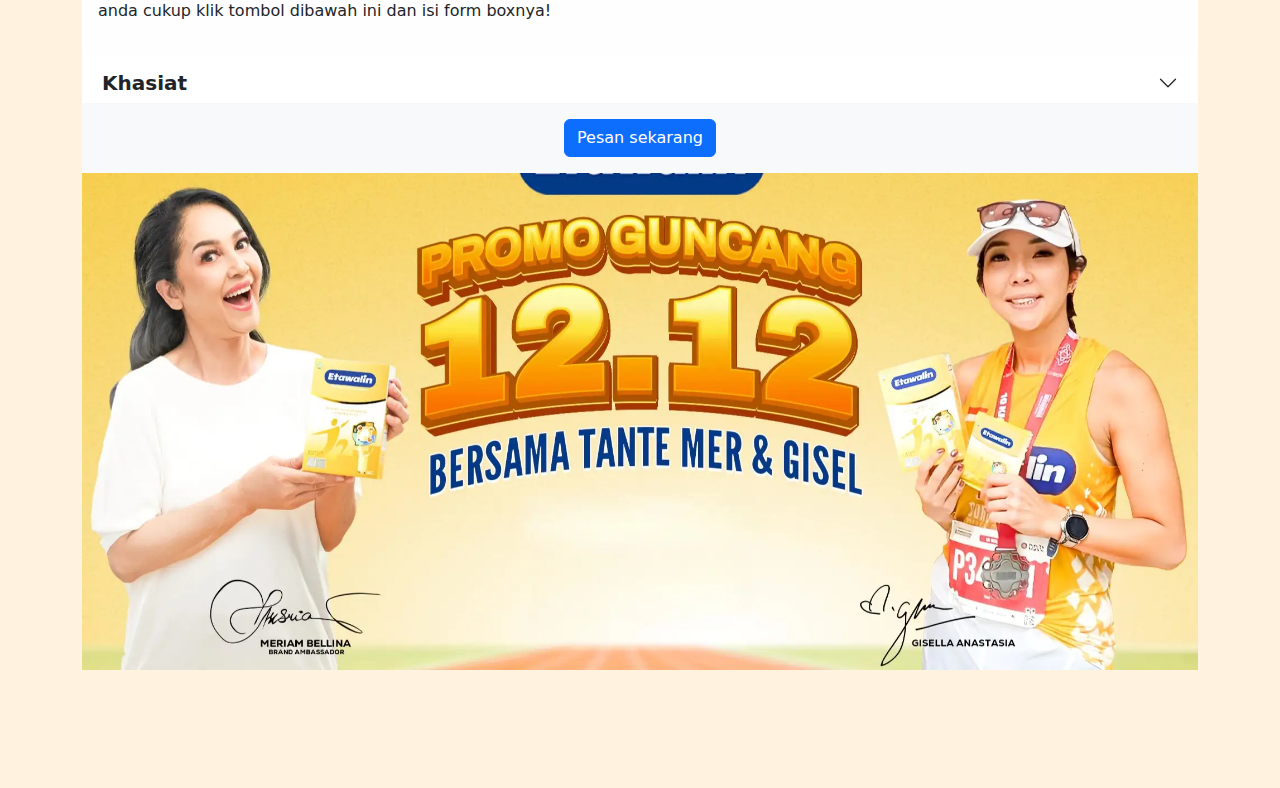
<file: sachet.html>
<!DOCTYPE html>
<html lang="en">
  <head>
    <meta charset="UTF-8" />
    <meta name="viewport" content="width=device-width, initial-scale=1.0" />
    <title>Etawalin Sachet</title>
    <link rel="stylesheet" href="style.css" />
    <link
      href="https://cdn.jsdelivr.net/npm/bootstrap@5.3.0/dist/css/bootstrap.min.css"
      rel="stylesheet"
    />
    <style>
      body {
        margin: 0;
        padding: 0;
        box-sizing: border-box;
      }
    </style>
  </head>

  <body class="bgYellow">
    <!-- MAIN CONTAINER -->
    <div class="container mt-3">
      <h6 class="text-center">Geser ke kanan</h6>
      <!-- CONTAINER STICKY CARD -->
      <div class="card">
        <!-- CAROUSEL GAMBAR -->
        <div
          id="carouselExampleInterval"
          class="carousel slide"
          data-bs-ride="carousel"
        >
          <div class="carousel-inner">
            <div class="carousel-item active" data-bs-interval="2000">
              <img
                src="img/1boxSachet.webp"
                class="d-block w-100 rounded"
                alt="..."
              />
            </div>
            <div class="carousel-item" data-bs-interval="2000">
              <img
                src="img/formulaReguler.webp"
                class="d-block w-100 rounded"
                alt="..."
              />
            </div>
            <div class="carousel-item" data-bs-interval="2000">
              <img
                src="img/manfaatReguler.webp"
                class="d-block w-100 rounded"
                alt="..."
              />
            </div>
            <div class="carousel-item" data-bs-interval="2000">
              <img
                src="img/testi1.webp"
                class="d-block w-100 rounded"
                alt="..."
              />
            </div>
            <div class="carousel-item" data-bs-interval="2000">
              <img
                src="img/testi2.webp"
                class="d-block w-100 rounded"
                alt="..."
              />
            </div>
            <div class="carousel-item" data-bs-interval="2000">
              <img
                src="img/waspada.webp"
                class="d-block w-100 rounded"
                alt="..."
              />
            </div>
          </div>
          <button
            class="carousel-control-prev"
            type="button"
            data-bs-target="#carouselExample"
            data-bs-slide="prev"
          >
            <span class="carousel-control-prev-icon" aria-hidden="true"></span>
            <span class="visually-hidden">Previous</span>
          </button>
          <button
            class="carousel-control-next"
            type="button"
            data-bs-target="#carouselExample"
            data-bs-slide="next"
          >
            <span class="carousel-control-next-icon" aria-hidden="true"></span>
            <span class="visually-hidden">Next</span>
          </button>
        </div>
        <!-- AKHIR CAROUSEL GAMBAR -->
        <!-- detail produk -->
        <div class="product-details">
          <div class="product-name">Etawalin Sachet</div>
          <div class="product-price">
            <span class="original">Rp.90.000</span>
            <span class="real">Rp.65.000</span>
          </div>
          <div class="product-sold">Terjual: 4455</div>
          <div class="product-rating pb-3">
            &#9733;&#9733;&#9733;&#9733;&#9734; (4.0)
          </div>
        </div>
        <!-- akhir detail produk -->
      </div>
      <!-- AKHIR STICKY CARD -->

      <!-- DESKRIPSI PRODUK -->
      <div class="product-description">
        <h4>Spesifikasi Produk</h4>
        <p>
          Merek : Etawalin Sachet <br />
          Isi : 5 sachet/box <br />
          Masa Penyimpanan : 24 Bulan <br />
          Tanggal Kadaluarsa : 15-10-2026 <br />
          Izin Edar (BPOM) : POM TR232052411 <br />
          Dikirm dari : Cilacap, Jawa tengah
        </p>
        <h4>Cara Pesan</h4>
        <p>anda cukup klik tombol dibawah ini dan isi form boxnya!</p>
      </div>
      <div class="accordion accordion-flush" id="accordionFlushExample">
        <div class="accordion-item">
          <h2 class="accordion-header">
            <button class="accordion-button collapsed fw-semibold fs-5" type="button" data-bs-toggle="collapse" data-bs-target="#flush-collapseOne" aria-expanded="false" aria-controls="flush-collapseOne">
              Khasiat
            </button>
          </h2>
          <div id="flush-collapseOne" class="accordion-collapse collapse" data-bs-parent="#accordionFlushExample">
            <div class="accordion-body">Mengatasi berbagai masalah tulang dan persendian seperti : <br>
              <ul>
                <li>Asam urat</li>
                <li>Nyeri sendi</li>
                <li>Pengeroposan Tulang (Osteoporosis)</li>
                <li>Kerusakan sendi (Osteoarthirtis)</li>
                <li>Badan pegal-pegal</li>
                <li>Saraf kejepit</li>
                <li>Memelihara kesehatan tulang & sendi</li>
              </ul>
              <span class="fw-bold fst-italic">Tanpa tambahan gula (aman untuk Diabetes)</span>
            </div>
          </div>
        </div>
      <!-- AKHIR DESKRIPSI PRODUK -->
      <div class="header-promo">
        <img src="img/promo1212Wide.webp" class="img-fluid" alt="..." />
      </div>
      <!-- STICKY BUTTON -->
      <div class="container mt-5 text-center sticky-button bg-light">
        <!-- Tombol untuk membuka modal -->
        <button
          type="button"
          class="btn btn-primary"
          data-bs-toggle="modal"
          data-bs-target="#formModal"
        >
          Pesan sekarang
        </button>
      </div>

      <!-- Modal -->
      <div
        class="modal fade"
        id="formModal"
        tabindex="-1"
        aria-labelledby="formModalLabel"
      >
        <div class="modal-dialog">
          <div class="modal-content">
            <div class="modal-header">
              <h5 class="modal-title" id="formModalLabel">Form pemesanan</h5>
              <button
                type="button"
                class="btn-close"
                data-bs-dismiss="modal"
                aria-label="Close"
              ></button>
            </div>
            <div class="modal-body">
              <!-- Form -->
              <form
                id="loops-form-order"
                class="loops-forms"
                action="https://app.loops.id/save-order/adv-sinatria-etawalin-tubuhsehat-com-email-3-3-2"
                method="POST"
              >
                <input
                  type="hidden"
                  name="product"
                  value="SACHET - Etawalin - SIN2"
                />

                <div class="loops-group">
                  <label for="name"
                    >Nama lengkap <span class="red">*</span></label
                  >
                  <input
                    type="text"
                    id="name"
                    name="name"
                    value=""
                    placeholder="Tulis nama Anda"
                    required
                  />
                </div>
                <div class="loops-group">
                  <label for="phone">No HP <span class="red">*</span></label>
                  <input
                    type="text"
                    id="phone"
                    name="phone"
                    value=""
                    placeholder="Sebutkan nomor HP aktif Anda: contoh 081234567890"
                    pattern="[0]{1}[0-9]{8,12}"
                    required
                  />
                </div>
                <div class="loops-group">
                  <input
                    id="loops-form-submit"
                    type="submit"
                    value="Beli Sekarang"
                    class="loops-submit"
                  />
                </div>
                <input type="hidden" id="current" name="current" value="" />
                <input type="hidden" name="redirect" value="" />
                <input type="hidden" name="_loops_nonce" value="" />
                <p class="loops-footer">
                  Powered by
                  <a
                    href="https://loops.id/?utm_source=form-embed&utm_content=277070"
                    >Loops.id</a
                  >.
                </p>
              </form>
              <!-- end form -->
            </div>
          </div>
        </div>
      </div>
      <!-- AKHIR STICKY BUTTON -->
    </div>
    <!-- AKHIR MAIN CONTAINER -->
    <script src="script.js"></script>
    <script src="https://cdn.jsdelivr.net/npm/bootstrap@5.3.0/dist/js/bootstrap.bundle.min.js"></script>
  </body>
</html>
</file>
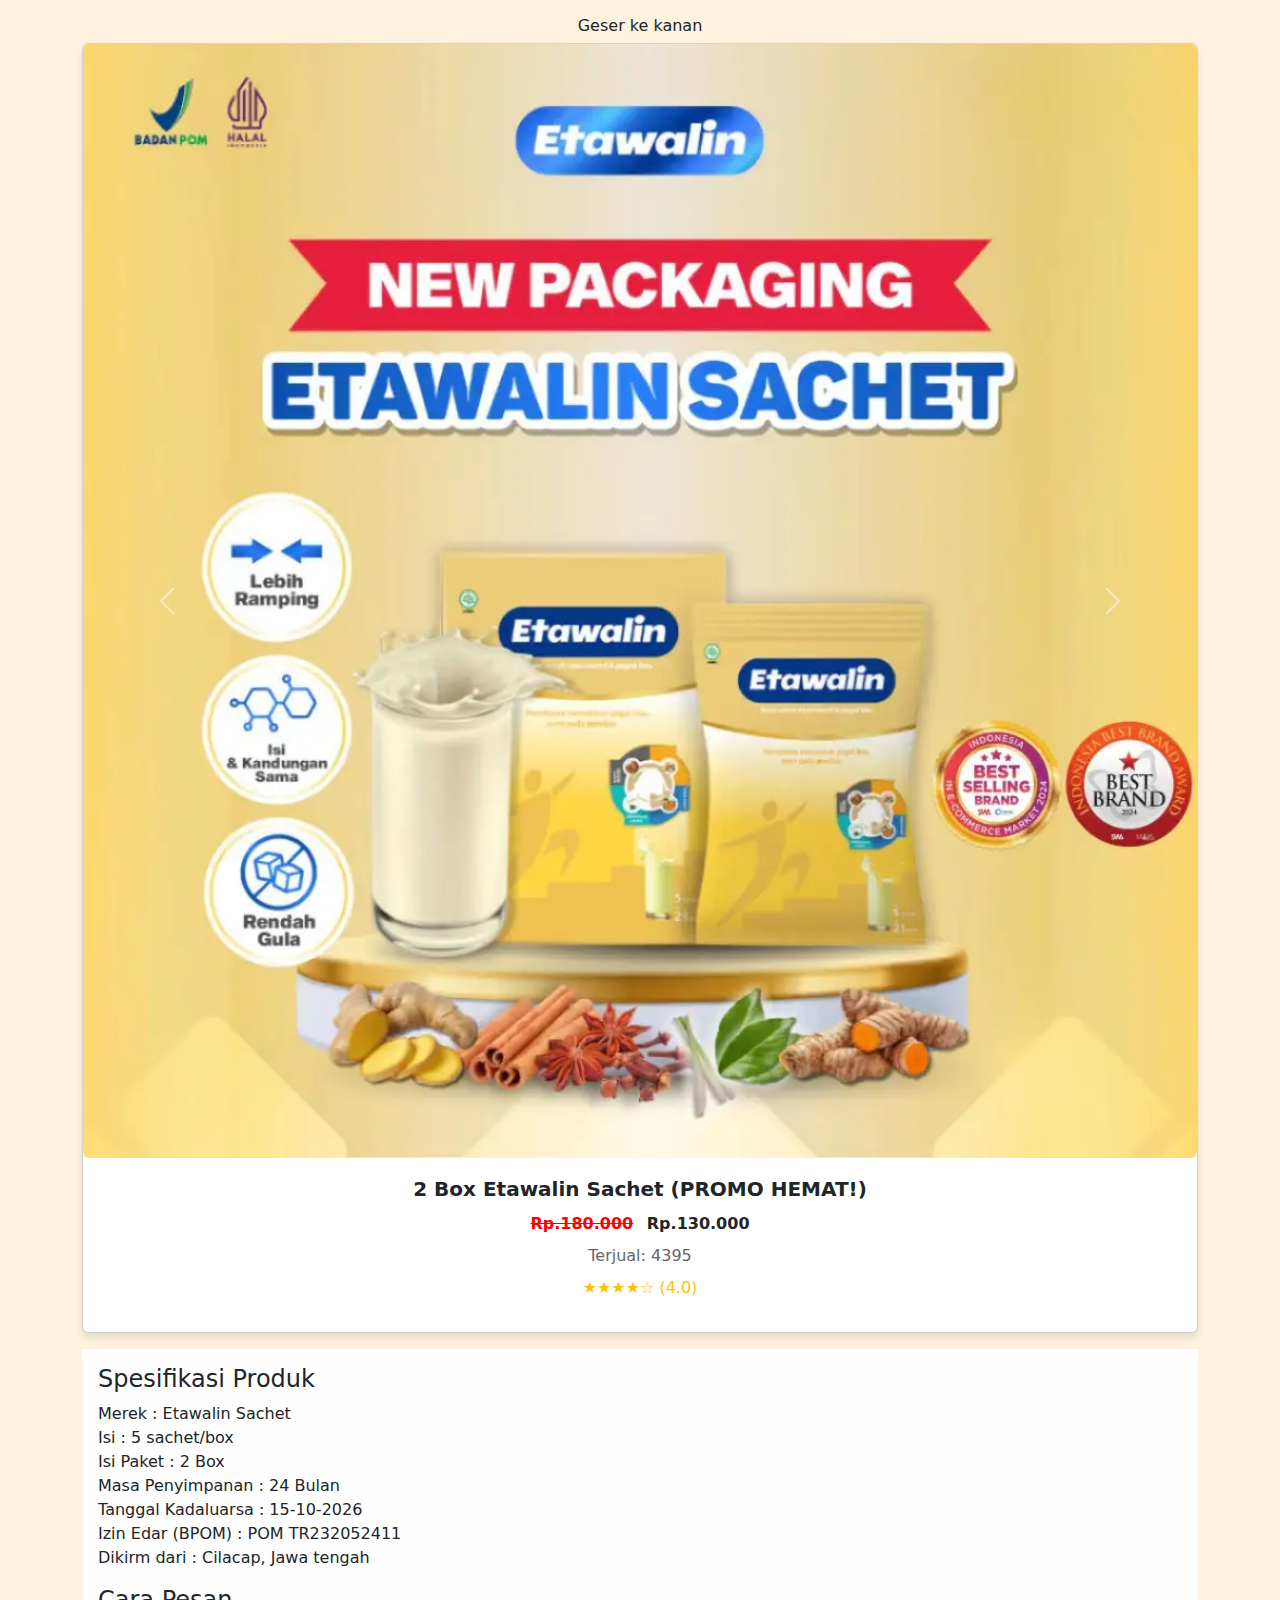
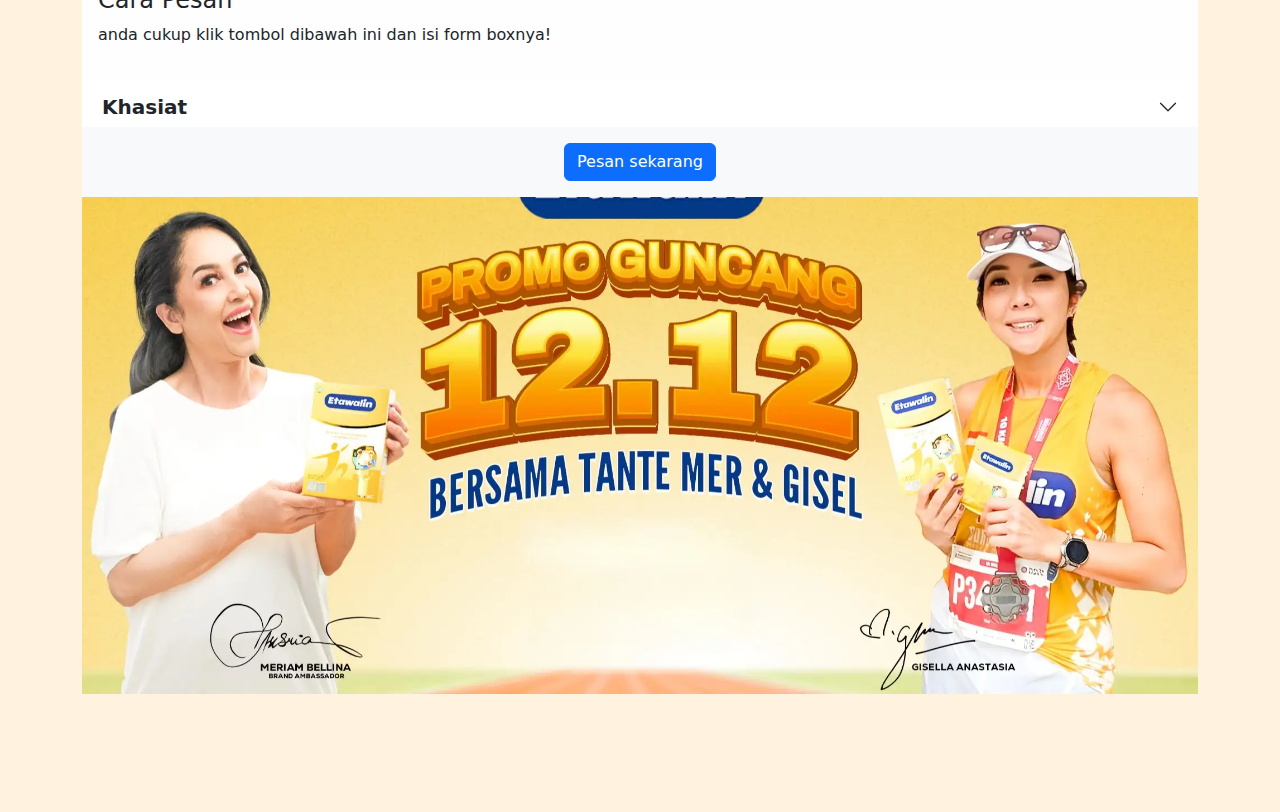
<file: sachet2.html>
<!DOCTYPE html>
<html lang="en">
  <head>
    <meta charset="UTF-8" />
    <meta name="viewport" content="width=device-width, initial-scale=1.0" />
    <title>Etawalin Sachet</title>
    <link rel="stylesheet" href="style.css" />
    <link
      href="https://cdn.jsdelivr.net/npm/bootstrap@5.3.0/dist/css/bootstrap.min.css"
      rel="stylesheet"
    />
    <style>
      body {
        margin: 0;
        padding: 0;
        box-sizing: border-box;
      }
    </style>
  </head>

  <body class="bgYellow">
    <!-- MAIN CONTAINER -->
    <div class="container mt-3">
      <h6 class="text-center">Geser ke kanan</h6>
      <!-- CONTAINER STICKY CARD -->
      <div class="card">
        <!-- CAROUSEL GAMBAR -->
        <div
          id="carouselExampleInterval"
          class="carousel slide"
          data-bs-ride="carousel"
        >
          <div class="carousel-inner">
            <div class="carousel-item active" data-bs-interval="2000">
              <img
                src="img/1boxSachet.webp"
                class="d-block w-100 rounded"
                alt="..."
              />
            </div>
            <div class="carousel-item" data-bs-interval="2000">
              <img
                src="img/formulaReguler.webp"
                class="d-block w-100 rounded"
                alt="..."
              />
            </div>
            <div class="carousel-item" data-bs-interval="2000">
              <img
                src="img/manfaatReguler.webp"
                class="d-block w-100 rounded"
                alt="..."
              />
            </div>
            <div class="carousel-item" data-bs-interval="2000">
              <img
                src="img/testi1.webp"
                class="d-block w-100 rounded"
                alt="..."
              />
            </div>
            <div class="carousel-item" data-bs-interval="2000">
              <img
                src="img/testi2.webp"
                class="d-block w-100 rounded"
                alt="..."
              />
            </div>
            <div class="carousel-item" data-bs-interval="2000">
              <img
                src="img/waspada.webp"
                class="d-block w-100 rounded"
                alt="..."
              />
            </div>
          </div>
          <button
            class="carousel-control-prev"
            type="button"
            data-bs-target="#carouselExample"
            data-bs-slide="prev"
          >
            <span class="carousel-control-prev-icon" aria-hidden="true"></span>
            <span class="visually-hidden">Previous</span>
          </button>
          <button
            class="carousel-control-next"
            type="button"
            data-bs-target="#carouselExample"
            data-bs-slide="next"
          >
            <span class="carousel-control-next-icon" aria-hidden="true"></span>
            <span class="visually-hidden">Next</span>
          </button>
        </div>
        <!-- AKHIR CAROUSEL GAMBAR -->
        <!-- detail produk -->
        <div class="product-details">
          <div class="product-name">2 Box Etawalin Sachet (PROMO HEMAT!)</div>
          <div class="product-price">
            <span class="original">Rp.180.000</span>
            <span class="real">Rp.130.000</span>
          </div>
          <div class="product-sold">Terjual: 4395</div>
          <div class="product-rating pb-3">
            &#9733;&#9733;&#9733;&#9733;&#9734; (4.0)
          </div>
        </div>
        <!-- akhir detail produk -->
      </div>
      <!-- AKHIR STICKY CARD -->

      <!-- DESKRIPSI PRODUK -->
      <div class="product-description">
        <h4>Spesifikasi Produk</h4>
        <p>
          Merek : Etawalin Sachet <br />
          Isi : 5 sachet/box <br />
          Isi Paket : 2 Box <br />
          Masa Penyimpanan : 24 Bulan <br />
          Tanggal Kadaluarsa : 15-10-2026 <br />
          Izin Edar (BPOM) : POM TR232052411 <br />
          Dikirm dari : Cilacap, Jawa tengah
        </p>
        <h4>Cara Pesan</h4>
        <p>anda cukup klik tombol dibawah ini dan isi form boxnya!</p>
      </div>
      <div class="accordion accordion-flush" id="accordionFlushExample">
        <div class="accordion-item">
          <h2 class="accordion-header">
            <button class="accordion-button collapsed fw-semibold fs-5" type="button" data-bs-toggle="collapse" data-bs-target="#flush-collapseOne" aria-expanded="false" aria-controls="flush-collapseOne">
              Khasiat
            </button>
          </h2>
          <div id="flush-collapseOne" class="accordion-collapse collapse" data-bs-parent="#accordionFlushExample">
            <div class="accordion-body">Mengatasi berbagai masalah tulang dan persendian seperti : <br>
              <ul>
                <li>Asam urat</li>
                <li>Nyeri sendi</li>
                <li>Pengeroposan Tulang (Osteoporosis)</li>
                <li>Kerusakan sendi (Osteoarthirtis)</li>
                <li>Badan pegal-pegal</li>
                <li>Saraf kejepit</li>
                <li>Memelihara kesehatan tulang & sendi</li>
              </ul>
            </div>
          </div>
        </div>
      <!-- AKHIR DESKRIPSI PRODUK -->
      <div class="header-promo">
        <img src="img/promo1212Wide.webp" class="img-fluid" alt="..." />
      </div>
      <!-- STICKY BUTTON -->
      <div class="container mt-5 text-center sticky-button bg-light">
        <!-- Tombol untuk membuka modal -->
        <button
          type="button"
          class="btn btn-primary"
          data-bs-toggle="modal"
          data-bs-target="#formModal"
        >
          Pesan sekarang
        </button>
      </div>

      <!-- Modal -->
      <div
        class="modal fade"
        id="formModal"
        tabindex="-1"
        aria-labelledby="formModalLabel"
      >
        <div class="modal-dialog">
          <div class="modal-content">
            <div class="modal-header">
              <h5 class="modal-title" id="formModalLabel">Form pemesanan</h5>
              <button
                type="button"
                class="btn-close"
                data-bs-dismiss="modal"
                aria-label="Close"
              ></button>
            </div>
            <div class="modal-body">
              <!-- Form -->
              <form
                id="loops-form-order"
                class="loops-forms"
                action="https://app.loops.id/save-order/adv-sinatria-etawalin-tubuhsehat-com-email-3-3-2"
                method="POST"
              >
                <input
                  type="hidden"
                  name="product"
                  value="SACHET - Etawalin - SIN2"
                />

                <div class="loops-group">
                  <label for="name"
                    >Nama lengkap <span class="red">*</span></label
                  >
                  <input
                    type="text"
                    id="name"
                    name="name"
                    value=""
                    placeholder="Tulis nama Anda"
                    required
                  />
                </div>
                <div class="loops-group">
                  <label for="phone">No HP <span class="red">*</span></label>
                  <input
                    type="text"
                    id="phone"
                    name="phone"
                    value=""
                    placeholder="Sebutkan nomor HP aktif Anda: contoh 081234567890"
                    pattern="[0]{1}[0-9]{8,12}"
                    required
                  />
                </div>
                <div class="loops-group">
                  <input
                    id="loops-form-submit"
                    type="submit"
                    value="Beli Sekarang"
                    class="loops-submit"
                  />
                </div>
                <input type="hidden" id="current" name="current" value="" />
                <input type="hidden" name="redirect" value="" />
                <input type="hidden" name="_loops_nonce" value="" />
                <p class="loops-footer">
                  Powered by
                  <a
                    href="https://loops.id/?utm_source=form-embed&utm_content=277070"
                    >Loops.id</a
                  >.
                </p>
              </form>
              <!-- end form -->
            </div>
          </div>
        </div>
      </div>
      <!-- AKHIR STICKY BUTTON -->
    </div>
    <!-- AKHIR MAIN CONTAINER -->
    <script src="script.js"></script>
    <script src="https://cdn.jsdelivr.net/npm/bootstrap@5.3.0/dist/js/bootstrap.bundle.min.js"></script>
  </body>
</html>
</file>
<file: style.css>
.bgYellow {
    background-color: #fff3df;
}
.alamat {
    font-size: 10px;
}
/* KATALOG */
.product-carousel {
    display: flex;
    overflow-x: auto;
    scroll-snap-type: x mandatory;
    gap: 1rem;
    padding: 1rem;
}

.productCard {
    flex: 0 0 calc(33.333% - 1rem);
    scroll-snap-align: start;
    border: 1px solid #ddd;
    border-radius: 10px;
    padding: 1rem;
    text-align: center;
    background-color: #fff;
    cursor: pointer;
}
/* efek klik */
@keyframes clickEffect {
    0% {
        transform: scale(1);
    }
    50% {
        transform: scale(0.95);
    }
    100% {
        transform: scale(1);
    }
}

.productCard:active {
    animation: clickEffect 0.2s ease;
}
/* akhir efek klik */
.productCard img {
    max-width: 100%;
    border-radius: 10px;
    margin-bottom: 1rem;
}

.productCard h5 {
    font-size: 1.25rem;
    margin-bottom: 0.5rem;
}

.productCard .price {
    font-size: 1rem;
}

.productCard .price .original {
    text-decoration: line-through;
    color: #999;
    margin-right: 0.5rem;
}

@media (max-width: 768px) {
    .productCard {
        flex: 0 0 calc(100% / 3 - 1rem);
    }
}

@media (max-width: 576px) {
    .productCard {
        flex: 0 0 calc(100% / 2 - 1rem);
    }
}
/* AKHIR KATALOG */
/* PAGE ETAWALIN DELICATE */
.card {
    /* position: sticky; */
    top: 0;
    box-shadow: 0 5px 9px rgba(0, 0, 0, 0.1);
    background-color: #fff;
    z-index: 1000;
    /* padding: 1rem; */
    border-radius: 10px;
    margin-bottom: 1rem;
}

.product-details {
    text-align: center;
}

.product-name {
    font-size: 1.25rem;
    font-weight: bold;
    margin-top: 1rem;
}

.product-price {
    font-size: 1rem;
    font-weight: bold;
    margin: 0.5rem 0;
}

.product-price .original {
    text-decoration: line-through;
    color: red;
    margin-right: 0.5rem;
}

.product-sold {
    color: #666;
    margin-bottom: 0.5rem;
}

.product-rating {
    color: #ffc107;
    margin-bottom: 1rem;
}

.product-description {
    padding: 1rem;
    background: #fefefe;
    /* border-radius: 10px; */
    overflow-y: auto;
    max-height: 50vh;
}

.sticky-button {
    position: sticky;
    bottom: 0;
    width: 100%;
    padding: 1rem;
    /* background-color: #fff; */
    text-align: center;
    /* box-shadow: 0 -5px 7px rgba(0, 0, 0, 0.1); */
    z-index: 1000;
}
@media (min-width: 768px) {
    .product-description {
        max-height: none;
    }
}
/* AKHIR PAGE ETAWALIN DELICATE */
/* form loops */
.loops-group {
    display: block;
    margin-bottom: 20px;
  }
  .loops-group label {
    font-weight: bold;
  }
  .loops-group input {
    display: block;
    width: 100%;
    height: 36px;
    border: 1px solid #ccc;
    border-radius: 3px;
  }
  .loops-group select {
    display: block;
    width: 100%;
    height: 45px;
    border: 1px solid #ccc;
    border-radius: 3px;
    color: #7a7a7a;
    padding: 5px 15px;
    background: white;
  }
  .loops-group textarea {
    display: block;
    width: 100%;
    border: 1px solid #ccc;
    border-radius: 3px;
  }
  .loops-group input.loops-submit {
    background: #81bd4b;
    color: #fff;
  }
  .loops-footer {
    font-size: 11px;
    color: #ccc;
    font-style: italic;
  }
  .red {
    color: #b30000;
  }
</file>
